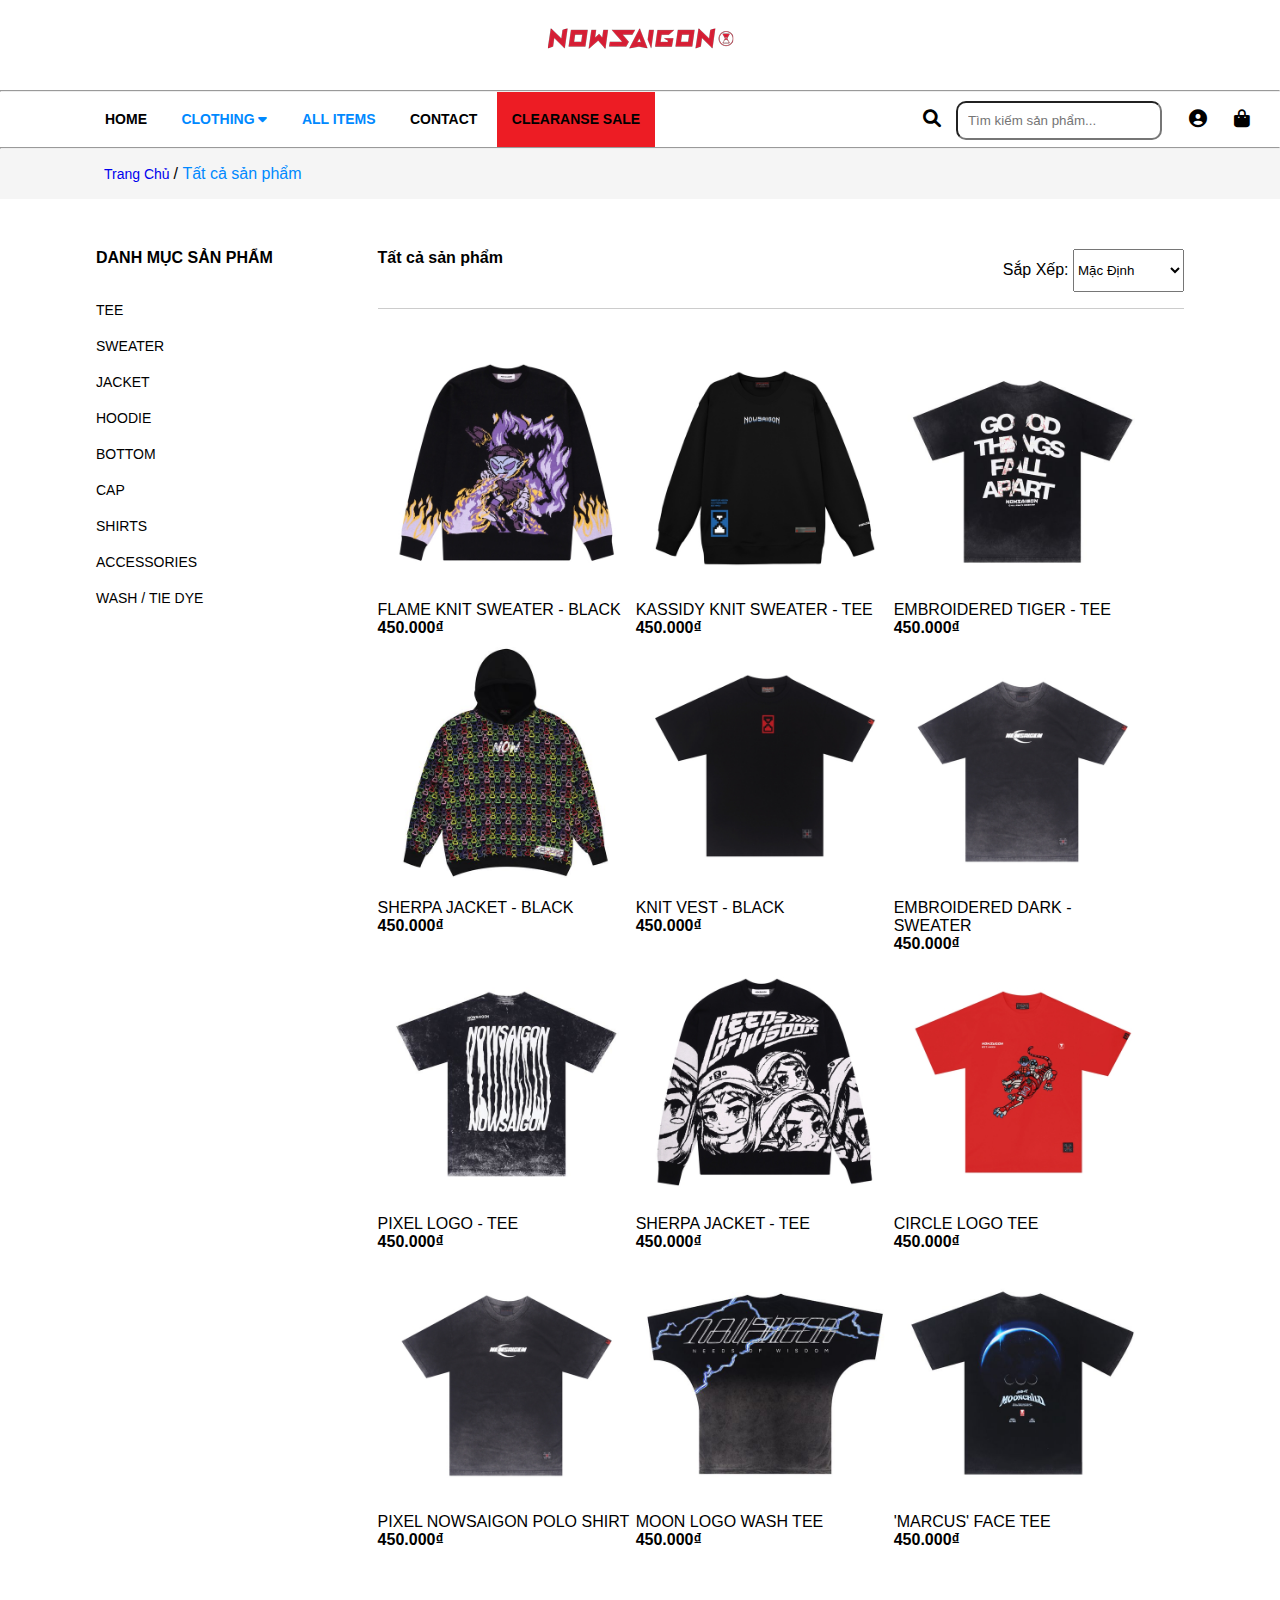
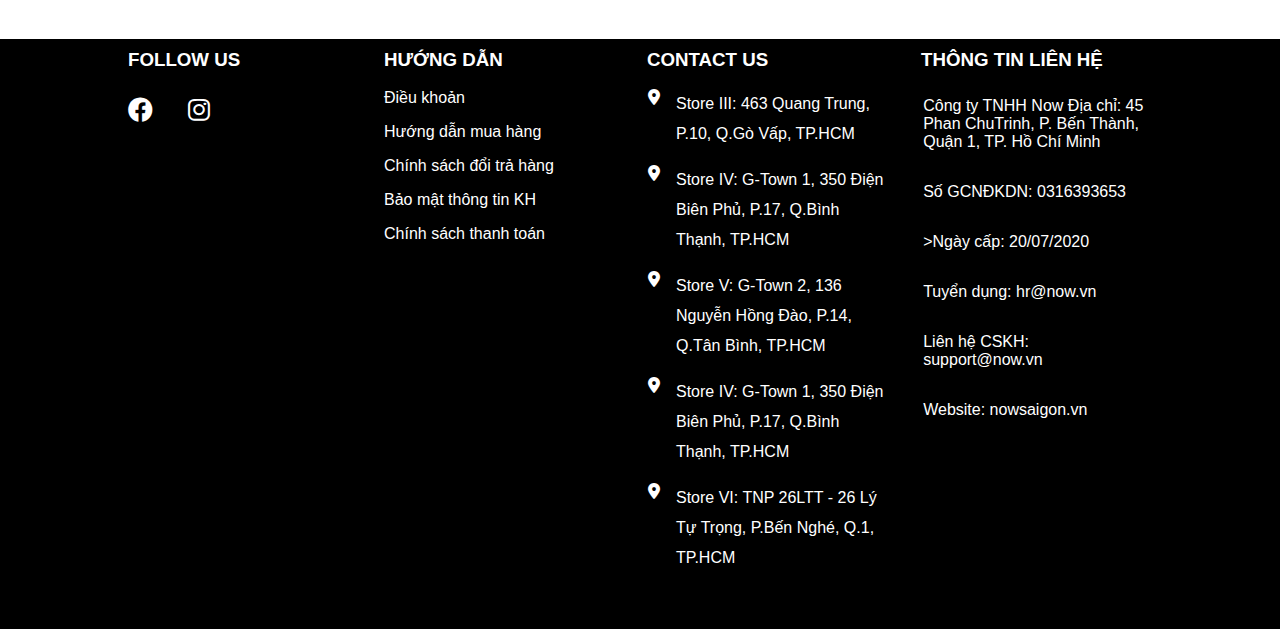
<file: All-iteml.html>
<!DOCTYPE html>
<html lang="en">

<head>
    <meta charset="UTF-8">
    <meta http-equiv="X-UA-Compatible" content="IE=edge">
    <meta name="viewport" content="width=device-width, initial-scale=1.0">
    <title>Tất cả sản phẩm | NEEDS OF WISDOM®</title>
    <link rel="stylesheet" href="./Assets/css/style.css">
    <link rel="shortcut icon" type="image/png" href="./Assets/img/favicon.jpg" />
    <link rel="stylesheet" href="https://cdnjs.cloudflare.com/ajax/libs/font-awesome/6.0.0-beta3/css/all.min.css">

</head>

<body>
    
    <div id="main">
        <div class="header">
            <div class="icon">
                <a href="./index.html"><img src="./Assets/img/iconhades.png" alt="trangchu"></a>
            </div>
        </div>
        <hr />
        <!-- Menu -->
        <div class="menu">
            <ul class="nav">
                <li><a href="./index.html">Home</a></li>
                <li><a class="clothingg" href="">Clothing <i class="fas fa-caret-down"></i></a>
                    <ul class="subnav">
                        <li><a href="./tee.html">Tee</a></li>
                        <li><a href="./swt.html">Sweater</a></li>
                        <li><a href="./jacket.html">Jacket</a></li>
                        <li><a href="">Hoodie</a></li>
                        <li><a href="">Bottom</a></li>
                        <li><a href="">CAP</a></li>
                        <li><a href="">SHIRTS</a></li>
                        <li><a href="">ACCESSORIES</a></li>
                        <li><a href="">WASH / TIE DYE</a></li>
                    </ul>
                </li>
                <li><a class="itemss" href="./All-iteml.html">All Items</a></li>
                <li><a href="./contact.html">Contact </a></li>
                <li><a href="./sale.html" class="Sale">Clearanse Sale</a></li>
            </ul>
            <div class="menu-icon">
                <a href="#" class="search"><i class="fas fa-search">
                        <input  class="timkiem"  type="search" placeholder="Tìm kiếm sản phẩm...">
                    </i></a>
                <a href="./login.html" class="user"><i class="fas fa-user-circle"></i></a>
                <a href="./shopping.html" class="tui"><i class="fas fa-shopping-bag"></i></a>
            </div>
        </div>
        <hr />
        <!-- Contact -->
        <div class="menu-contact">
            <a href="./index.html">Trang Chủ </a> / <p class="menu-1">Tất cả sản phẩm</p>
        </div>
        <!-- contact -->

    
        <!-- ALL-ITEMS -->
        <div class="all-items">
            <div class="mucluc1">
                <h2 class="h2">DANH MỤC SẢN PHẨM</h2>
                <ul class="sanpham">
                    <li><a href="./tee.html">Tee</a></li>
                    <li><a href="./swt.html">Sweater</a></li>
                    <li><a href="./jacket.html">Jacket</a></li>
                    <li><a href="">Hoodie</a></li>
                    <li><a href="">Bottom</a></li>
                    <li><a href="">CAP</a></li>
                    <li><a href="">SHIRTS</a></li>
                    <li><a href="">ACCESSORIES</a></li>
                    <li><a href="">WASH / TIE DYE</a></li>
                </ul>
            </div>

            <div class="box-quanao">
                <div class="box-quanao-nav">
                    <h2 class="h2">Tất cả sản phẩm</h2>
                    <div>
                        <label>Sắp Xếp: </label>
                        <select class="luachon">
                            <option>Mặc Định</option>
                            <option>A-Z</option>
                            <option>Z-A</option>
                            <option>Giá tăng dần</option>
                            <option>Giá giảm dần</option>
                            <option>Hàng mới nhất</option>
                            <option>Hàng cũ nhất</option>
                        </select>
                    </div>
                </div>
                <div class="box-quanao-list">
                    <div class="box-quanao-list-item">
                        <img src="./Assets/img/d2.jpg" alt="">
                        <a href="./chitietsanpham.html">
                            <p class="content">FLAME KNIT SWEATER - BLACK </p>
                        </a>
                        <p class="content1">450.000₫</p>
                    </div>
                    <div class="box-quanao-list-item">
                        <img src="./Assets/img/d6.jpg" alt="">
                        <a href="./chitietsanpham.html">
                            <p class="content"> KASSIDY KNIT SWEATER - TEE </p>
                        </a>
                        <p class="content1">450.000₫</p>


                    </div>
                    <div class="box-quanao-list-item">
                        <img src="./Assets/img/d20.jpg" alt="">
                        <a href="./chitietsanpham.html">
                            <p class="content"> EMBROIDERED TIGER - TEE </p>
                        </a>
                        <p class="content1">450.000₫</p>

                    </div>
                    <div class="box-quanao-list-item">
                        <img src="./Assets/img/d13.jpg" alt="">
                        <a href="./chitietsanpham.html">
                            <p class="content">SHERPA JACKET - BLACK</p>
                        </a>
                        <p class="content1">450.000₫</p>
                    </div>
                    <div class="box-quanao-list-item">
                        <img src="./Assets/img/d8.jpg" alt="">
                        <a href="./chitietsanpham.html">
                            <p class="content">KNIT VEST - BLACK</p>
                        </a>
                        <p class="content1">450.000₫</p>

                    </div>
                    <div class="box-quanao-list-item">
                        <img src="./Assets/img/d12.jpg" alt="">
                        <a href="./chitietsanpham.html">
                            <p class="content"> EMBROIDERED DARK - SWEATER</p>
                        </a>
                        <p class="content1">450.000₫</p>

                    </div>
                    <div class="box-quanao-list-item">
                        <img src="./Assets/img/d18.jpg" alt="">
                        <a href="./chitietsanpham.html">
                            <p class="content"> PIXEL LOGO - TEE </p>
                        </a>
                        <p class="content1">450.000₫</p>
                    </div>
                    <div class="box-quanao-list-item">
                        <img src="./Assets/img/d3.jpg" alt="">
                        <a href="./chitietsanpham.html">
                            <p class="content">SHERPA JACKET - TEE</p>
                        </a>
                        <p class="content1">450.000₫</p>

                    </div>
                    <div class="box-quanao-list-item">
                        <img src="./Assets/img/d1.jpg" alt="">
                        <a href="./chitietsanpham.html">
                            <p class="content">CIRCLE LOGO TEE</p>
                        </a>
                        <p class="content1">450.000₫</p>

                    </div>
                    <div class="box-quanao-list-item">
                        <img src="./Assets/img/d12.jpg" alt="">
                        <a href="./chitietsanpham.html">
                            <p class="content"> PIXEL NOWSAIGON POLO SHIRT</p>
                        </a>
                        <p class="content1">450.000₫</p>
                    </div>
                    <div class="box-quanao-list-item">
                        <img src="./Assets/img/d17.jpg" alt="">
                        <a href="./chitietsanpham.html">
                            <p class="content"> MOON LOGO WASH TEE </p>
                        </a>
                        <p class="content1">450.000₫</p>

                    </div>
                    <div class="box-quanao-list-item">
                        <img src="./Assets/img/d19.jpg" alt="">
                        <a href="./chitietsanpham.html">
                            <p class="content">'MARCUS' FACE TEE</p>
                        </a>
                        <p class="content1">450.000₫</p>
                    </div>
                </div>
            </div>
        </div>
        <!-- kết thúc items -->
        <div class="footer">
            <div class="footer__list">
                <div class="personal">
                    <h3>FOLLOW US</h3>
                    <a class="iconfb" href="https://www.facebook.com/PhanVanChuongg/" target="_blank"><i
                            class="fab fa-facebook"></i></a>
                    <a class="iconins" href="https://www.instagram.com/_pvvc.02/" target="_blank"><i
                            class="fab fa-instagram"></i>
                    </a>
                </div>
                <div class="help">
                    <h3>HƯỚNG DẪN</h3>
                    <ul>
                        <li><a href="#">Điều khoản</a></li>
                        <li><a href="#">Hướng dẫn mua hàng</a></li>
                        <li><a href="#">Chính sách đổi trả hàng</a></li>
                        <li><a href="#">Bảo mật thông tin KH</a></li>
                        <li><a href="#">Chính sách thanh toán</a></li>
                    </ul>

                </div>
                <div class="address">
                    <h3 class="contactus">CONTACT US</h3>
                    <p>
                        <i class="fas fa-map-marker-alt"></i>

                        <span>Store III: 463 Quang Trung, P.10, Q.Gò Vấp, TP.HCM</span>
                    </p>
                    <p><i class="fas fa-map-marker-alt"></i>
                        <span>Store IV: G-Town 1, 350 Điện Biên Phủ, P.17, Q.Bình Thạnh, TP.HCM</span>
                    </p>
                    <p><i class="fas fa-map-marker-alt"></i>
                        <span>Store V: G-Town 2, 136 Nguyễn Hồng Đào, P.14, Q.Tân Bình, TP.HCM</span>
                    </p>
                    <P><i class="fas fa-map-marker-alt"></i>
                        <span>Store IV: G-Town 1, 350 Điện Biên Phủ, P.17, Q.Bình Thạnh, TP.HCM</span>
                    </P>
                    <p><i class="fas fa-map-marker-alt"></i>
                        <span>Store VI: TNP 26LTT - 26 Lý Tự Trọng, P.Bến Nghé, Q.1, TP.HCM</span>
                    </p>
                </div>
                <div class="danhmuc">
                    <h3 class="thongtinlienhe">THÔNG TIN LIÊN HỆ</h3>
                    <ul class="mucluc">
                        <li>Công ty TNHH Now Địa chỉ: 45 Phan ChuTrinh, P. Bến Thành, Quận 1, TP. Hồ Chí Minh</a></li>
                        <li>Số GCNĐKDN: 0316393653</li>
                        <li>>Ngày cấp: 20/07/2020</li>
                        <li>Tuyển dụng: hr@now.vn</li>
                        <li>Liên hệ CSKH: support@now.vn</li>
                        <li>Website: nowsaigon.vn</li>
                    </ul>
                </div>
            </div>
        </div>
    </div>
    </div>

</body>

</html>
</file>
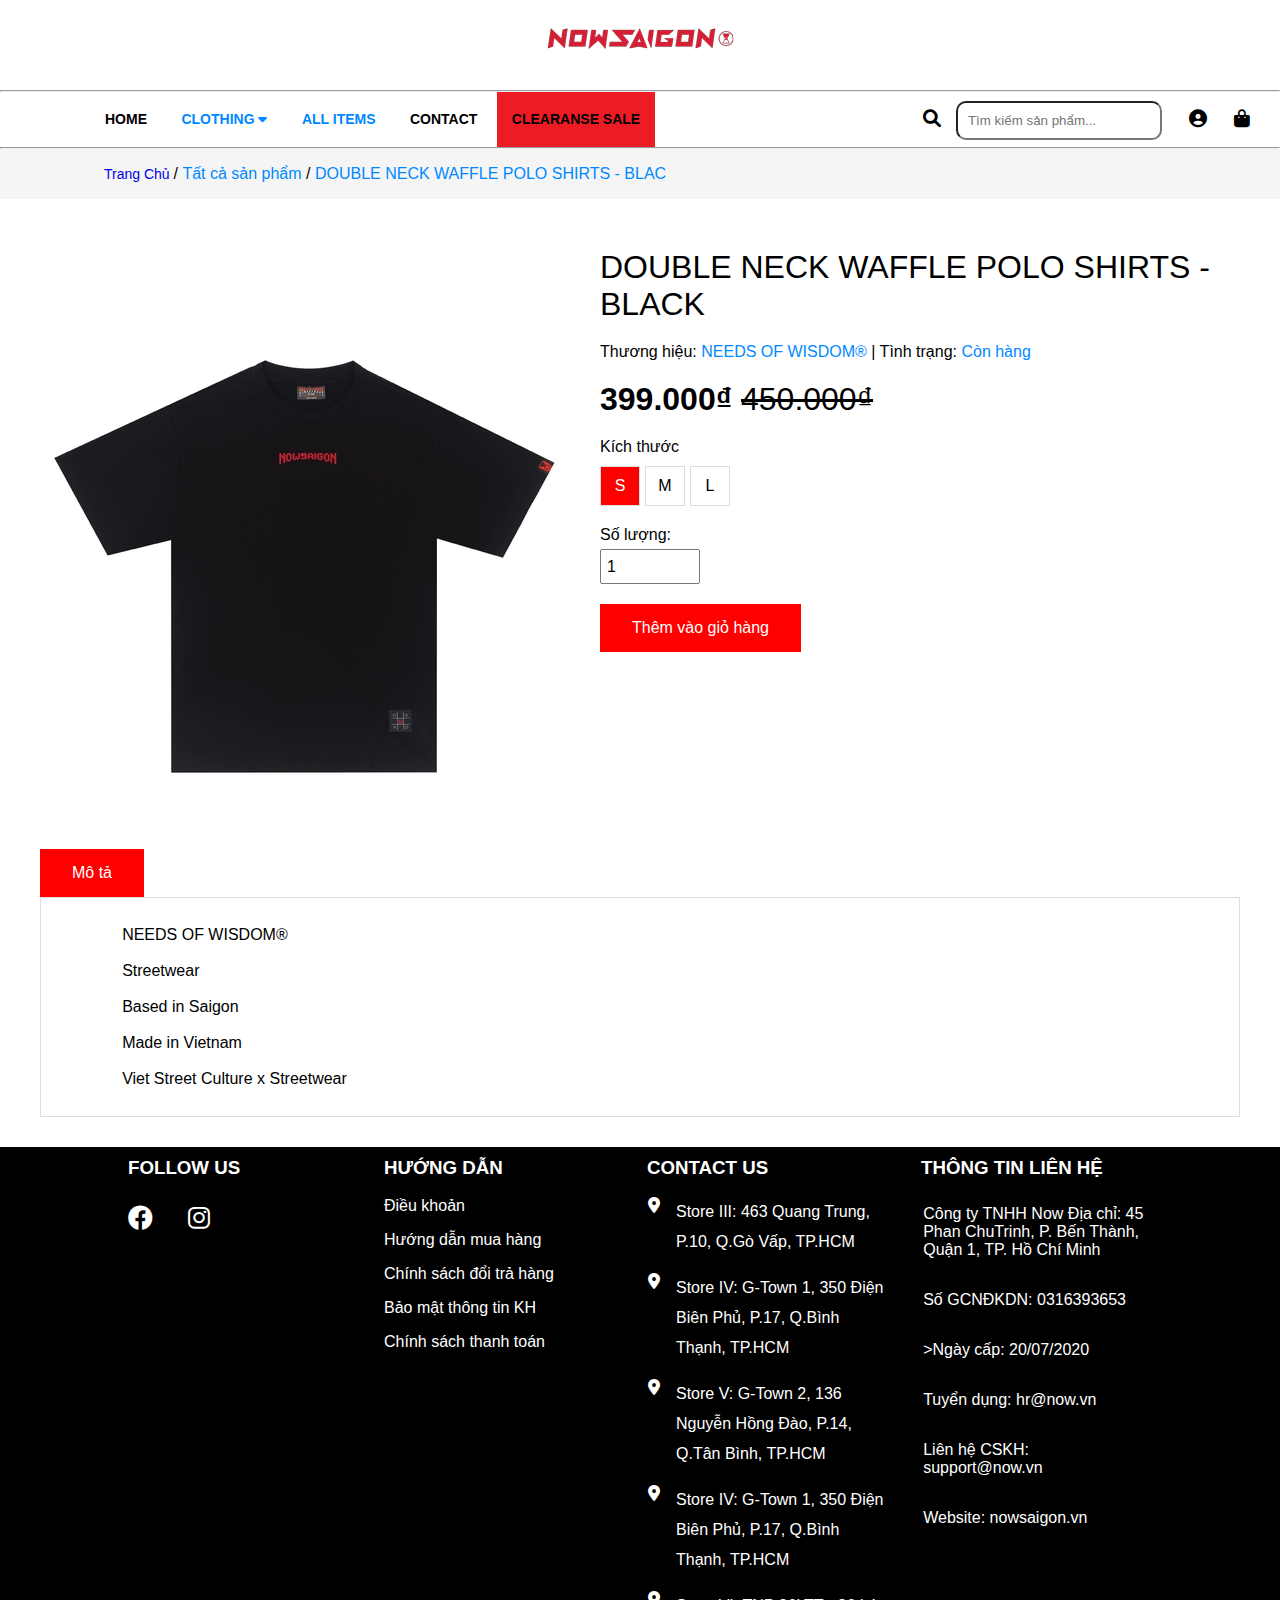
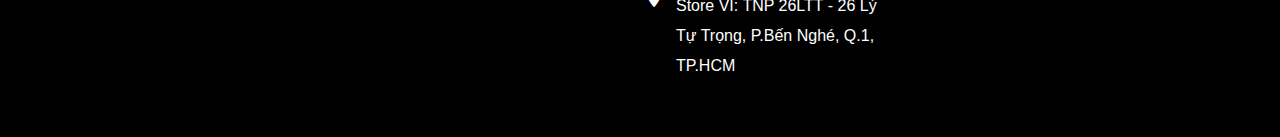
<file: chitietsanpham.html>
<!DOCTYPE html>
<html lang="en">

<head>
    <meta charset="UTF-8">
    <meta http-equiv="X-UA-Compatible" content="IE=edge">
    <meta name="viewport" content="width=device-width, initial-scale=1.0">
    <title>Chi tiết sản phẩm | NEEDS OF WISDOM®</title>
    <link rel="stylesheet" href="./Assets/css/style.css">
    <link rel="stylesheet" href="./Assets/css/product.css">
    <link rel="shortcut icon" type="image/png" href="./Assets/img/favicon.jpg" />
    <link rel="stylesheet" href="https://cdnjs.cloudflare.com/ajax/libs/font-awesome/6.0.0-beta3/css/all.min.css">

</head>

<body>
    <div id="main">
        <div class="header">
            <div class="icon">
                <a href="./index.html"><img src="./Assets/img/iconhades.png" alt="trangchu"></a>
            </div>
        </div>
        <hr />
        <!-- Menu -->
        <div class="menu">
            <ul class="nav">
                <li><a href="./index.html">Home</a></li>
                <li><a class="clothingg" href="">Clothing <i class="fas fa-caret-down"></i></a>
                    <ul class="subnav">
                        <li><a href="./tee.html">Tee</a></li>
                        <li><a href="./swt.html">Sweater</a></li>
                        <li><a href="./jacket.html">Jacket</a></li>
                        <li><a href="">Hoodie</a></li>
                        <li><a href="">Bottom</a></li>
                        <li><a href="">CAP</a></li>
                        <li><a href="">SHIRTS</a></li>
                        <li><a href="">ACCESSORIES</a></li>
                        <li><a href="">WASH / TIE DYE</a></li>
                    </ul>
                </li>
                <li><a class="itemss" href="./All-iteml.html">All Items</a></li>
                <li><a href="./contact.html">Contact </a></li>
                <li><a href="./sale.html" class="Sale">Clearanse Sale</a></li>
            </ul>
            <div class="menu-icon">
                <a href="#" class="search"><i class="fas fa-search">
                        <input  class="timkiem"  type="search" placeholder="Tìm kiếm sản phẩm...">
                    </i></a>
                <a href="./login.html" class="user"><i class="fas fa-user-circle"></i></a>
                <a href="./shopping.html" class="tui"><i class="fas fa-shopping-bag"></i></a>
            </div>
        </div>
        <hr />
        <!-- Contact -->
        <div class="menu-contact">
            <a href="./index.html">Trang Chủ </a> / <p class="menu-1">Tất cả sản phẩm</p> / <p class="menu-1">DOUBLE NECK WAFFLE POLO SHIRTS - BLAC</p>
        </div>
        <!-- contact -->
    
        <!-- Product -->
        <div class="product">
            <img src="Assets/img/d9.jpg" alt="product">

            <div class="info">
                <p class="name">DOUBLE NECK WAFFLE POLO SHIRTS - BLACK</p>
                <p class="status">Thương hiệu: <span>NEEDS OF WISDOM®</span> | Tình trạng: <span>Còn hàng</span></p>
                <p class="price"><b>399.000₫</b> <del>450.000₫</del></p>
                <p>Kích thước</p>
                <div class="size">
                    <div>S</div>
                    <div>M</div>
                    <div>L</div>
                </div>
                <div class="amount">
                    <p>Số lượng:</p>
                    <input type="number" value="1">
                </div>
                <button>Thêm vào giỏ hàng</button>
            </div>
            
        </div>

        <div class="description">
            <div class="label">Mô tả</div>
            <div class="content">
                NEEDS OF WISDOM®

                Streetwear

                Based in Saigon

                Made in Vietnam

                Viet Street Culture x Streetwear
            </div>
        </div>

        <!-- kết thúc items -->
        <div class="footer">
            <div class="footer__list">
                <div class="personal">
                    <h3>FOLLOW US</h3>
                    <a class="iconfb" href="https://www.facebook.com/PhanVanChuongg/" target="_blank"><i
                            class="fab fa-facebook"></i></a>
                    <a class="iconins" href="https://www.instagram.com/_pvvc.02/" target="_blank"><i
                            class="fab fa-instagram"></i>
                    </a>
                </div>
                <div class="help">
                    <h3>HƯỚNG DẪN</h3>
                    <ul>
                        <li><a href="#">Điều khoản</a></li>
                        <li><a href="#">Hướng dẫn mua hàng</a></li>
                        <li><a href="#">Chính sách đổi trả hàng</a></li>
                        <li><a href="#">Bảo mật thông tin KH</a></li>
                        <li><a href="#">Chính sách thanh toán</a></li>
                    </ul>

                </div>
                <div class="address">
                    <h3 class="contactus">CONTACT US</h3>
                    <p>
                        <i class="fas fa-map-marker-alt"></i>

                        <span>Store III: 463 Quang Trung, P.10, Q.Gò Vấp, TP.HCM</span>
                    </p>
                    <p><i class="fas fa-map-marker-alt"></i>
                        <span>Store IV: G-Town 1, 350 Điện Biên Phủ, P.17, Q.Bình Thạnh, TP.HCM</span>
                    </p>
                    <p><i class="fas fa-map-marker-alt"></i>
                        <span>Store V: G-Town 2, 136 Nguyễn Hồng Đào, P.14, Q.Tân Bình, TP.HCM</span>
                    </p>
                    <P><i class="fas fa-map-marker-alt"></i>
                        <span>Store IV: G-Town 1, 350 Điện Biên Phủ, P.17, Q.Bình Thạnh, TP.HCM</span>
                    </P>
                    <p><i class="fas fa-map-marker-alt"></i>
                        <span>Store VI: TNP 26LTT - 26 Lý Tự Trọng, P.Bến Nghé, Q.1, TP.HCM</span>
                    </p>
                </div>
                <div class="danhmuc">
                    <h3 class="thongtinlienhe">THÔNG TIN LIÊN HỆ</h3>
                    <ul class="mucluc">
                        <li>Công ty TNHH Now Địa chỉ: 45 Phan ChuTrinh, P. Bến Thành, Quận 1, TP. Hồ Chí Minh</a></li>
                        <li>Số GCNĐKDN: 0316393653</li>
                        <li>>Ngày cấp: 20/07/2020</li>
                        <li>Tuyển dụng: hr@now.vn</li>
                        <li>Liên hệ CSKH: support@now.vn</li>
                        <li>Website: nowsaigon.vn</li>
                    </ul>
                </div>
            </div>
        </div>
    </div>
    </div>

</body>

</html>
</file>
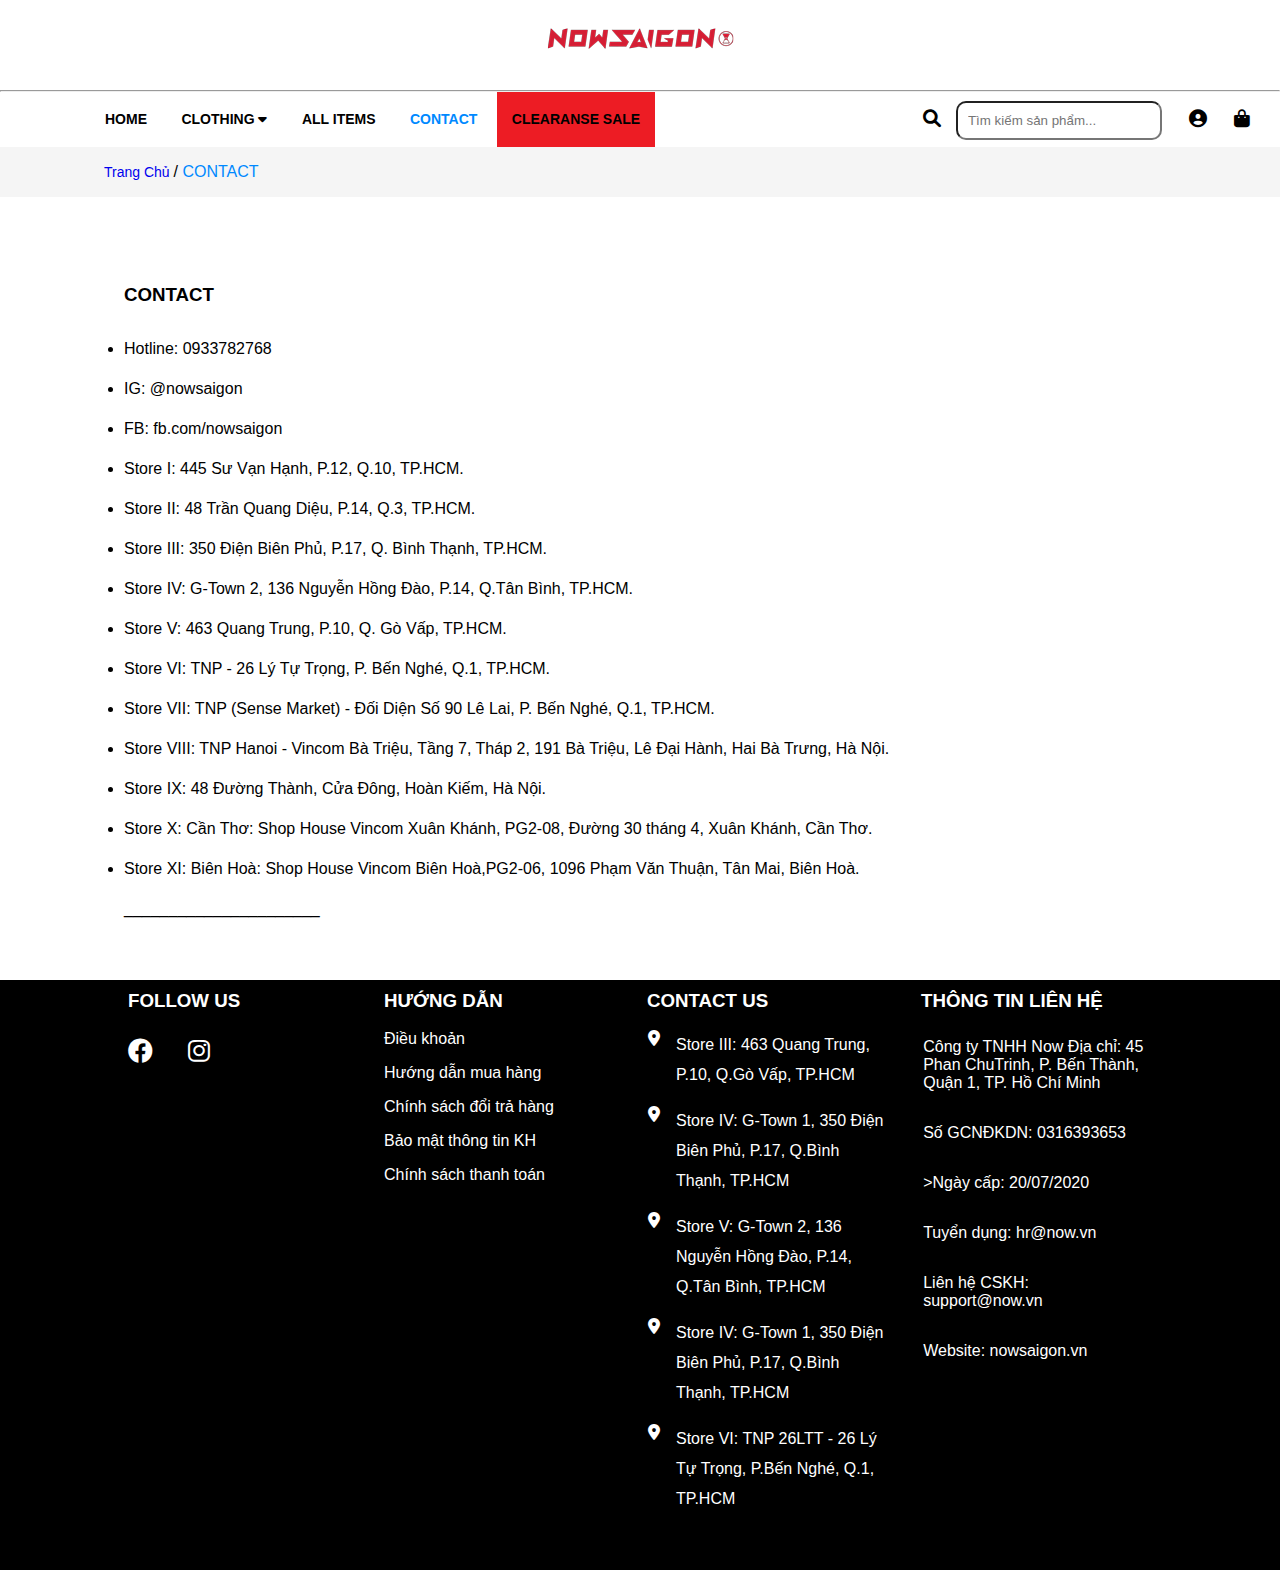
<file: contact.html>
<!DOCTYPE html>
<html lang="en">

<head>
    <meta charset="UTF-8">
    <meta http-equiv="X-UA-Compatible" content="IE=edge">
    <meta name="viewport" content="width=device-width, initial-scale=1.0">
    <title>CONTACT | NEEDS OF WISDOM®</title>
    <link rel="stylesheet" href="./Assets/css/style.css">
    <link rel="shortcut icon" type="image/png" href="./Assets/img/favicon.jpg" />
    <link rel="stylesheet" href="https://cdnjs.cloudflare.com/ajax/libs/font-awesome/6.0.0-beta3/css/all.min.css">

</head>

<body>
    
    <div id="main">
        <div class="header">
            <div class="icon">
                <a href="./index.html"><img src="./Assets/img/iconhades.png" alt="trangchu"></a>
            </div>
        </div>
        <hr />
        <!-- Menu -->
        <div class="menu">
            <ul class="nav">
                <li><a href="./index.html">Home</a></li>
                <li><a href="">Clothing <i class="fas fa-caret-down"></i></a>
                    <ul class="subnav">
                        <li><a href="./tee.html">Tee</a></li>
                        <li><a href="./swt.html">Sweater</a></li>
                        <li><a href="./jacket.html">Jacket</a></li>
                        <li><a href="">Hoodie</a></li>
                        <li><a href="">Bottom</a></li>
                        <li><a href="">CAP</a></li>
                        <li><a href="">SHIRTS</a></li>
                        <li><a href="">ACCESSORIES</a></li>
                        <li><a href="">WASH / TIE DYE</a></li>
                    </ul>
                </li>
                <li><a href="./All-iteml.html">All Items</a></li>
                <li><a class="menuu" href="">Contact </a></li>
                <li><a href="./sale.html" class="Sale">Clearanse Sale</a></li>
            </ul>
            <div class="menu-icon">
                <a href="#" class="search"><i class="fas fa-search">
                        <input  class="timkiem"  type="search" placeholder="Tìm kiếm sản phẩm...">
                    </i></a>
                <a href="./login.html" class="user"><i class="fas fa-user-circle"></i></a>
                <a href="./shopping.html" class="tui"><i class="fas fa-shopping-bag"></i></a>
            </div>
        </div>

        <!-- Contact -->
        <div class="menu-contact">
            <a href="./index.html">Trang Chủ </a> / <p class="menu-1">CONTACT</p>
        </div>
        <!-- contact -->
        <div class="contact-main">

            <ul class="contact">
                <h3 class="h3">CONTACT</h3>
                <li>Hotline: 0933782768</li>
                <li>IG: @nowsaigon</li>
                <li>FB: fb.com/nowsaigon</li>
                <li>Store I: 445 Sư Vạn Hạnh, P.12, Q.10, TP.HCM.</li>
                <li>Store II: 48 Trần Quang Diệu, P.14, Q.3, TP.HCM.</li>
                <li>Store III: 350 Điện Biên Phủ, P.17, Q. Bình Thạnh, TP.HCM.</li>
                <li>Store IV: G-Town 2, 136 Nguyễn Hồng Đào, P.14, Q.Tân Bình, TP.HCM.</li>
                <li>Store V: 463 Quang Trung, P.10, Q. Gò Vấp, TP.HCM.</li>
                <li>Store VI: TNP - 26 Lý Tự Trọng, P. Bến Nghé, Q.1, TP.HCM.</li>
                <li>Store VII: TNP (Sense Market) - Đối Diện Số 90 Lê Lai, P. Bến Nghé, Q.1, TP.HCM.</li>
                <li>Store VIII: TNP Hanoi - Vincom Bà Triệu, Tầng 7, Tháp 2, 191 Bà Triệu, Lê Đại Hành, Hai Bà Trưng, Hà
                    Nội.</li>
                <li>Store IX: 48 Đường Thành, Cửa Đông, Hoàn Kiếm, Hà Nội.</li>
                <li>Store X: Cần Thơ: Shop House Vincom Xuân Khánh, PG2-08, Đường 30 tháng 4, Xuân Khánh, Cần Thơ.</li>
                <li>Store XI: Biên Hoà: Shop House Vincom Biên Hoà,PG2-06, 1096 Phạm Văn Thuận, Tân Mai, Biên Hoà.</li>
            </ul>


            ______________________

        </div>
    </div>
    <br>
    <br>
    <!-- footer -->
    <div class="footer">
        <div class="footer__list">
            <div class="personal">
                <h3>FOLLOW US</h3>
                <a class="iconfb" href="https://www.facebook.com/PhanVanChuongg/" target="_blank"><i
                        class="fab fa-facebook"></i></a>
                <a class="iconins" href="https://www.instagram.com/_pvvc.02/" target="_blank"><i
                        class="fab fa-instagram"></i>
                </a>
            </div>
            <div class="help">
                <h3>HƯỚNG DẪN</h3>
                <ul>
                    <li><a href="#">Điều khoản</a></li>
                    <li><a href="#">Hướng dẫn mua hàng</a></li>
                    <li><a href="#">Chính sách đổi trả hàng</a></li>
                    <li><a href="#">Bảo mật thông tin KH</a></li>
                    <li><a href="#">Chính sách thanh toán</a></li>
                </ul>

            </div>
            <div class="address">
                <h3 class="contactus">CONTACT US</h3>
                <p>
                    <i class="fas fa-map-marker-alt"></i>

                    <span>Store III: 463 Quang Trung, P.10, Q.Gò Vấp, TP.HCM</span>
                </p>
                <p><i class="fas fa-map-marker-alt"></i>
                    <span>Store IV: G-Town 1, 350 Điện Biên Phủ, P.17, Q.Bình Thạnh, TP.HCM</span>
                </p>
                <p><i class="fas fa-map-marker-alt"></i>
                    <span>Store V: G-Town 2, 136 Nguyễn Hồng Đào, P.14, Q.Tân Bình, TP.HCM</span>
                </p>
                <P><i class="fas fa-map-marker-alt"></i>
                    <span>Store IV: G-Town 1, 350 Điện Biên Phủ, P.17, Q.Bình Thạnh, TP.HCM</span>
                </P>
                <p><i class="fas fa-map-marker-alt"></i>
                    <span>Store VI: TNP 26LTT - 26 Lý Tự Trọng, P.Bến Nghé, Q.1, TP.HCM</span>
                </p>
            </div>
            <div class="danhmuc">
                <h3 class="thongtinlienhe">THÔNG TIN LIÊN HỆ</h3>
                <ul class="mucluc">
                    <li>Công ty TNHH Now Địa chỉ: 45 Phan ChuTrinh, P. Bến Thành, Quận 1, TP. Hồ Chí Minh</a></li>
                    <li>Số GCNĐKDN: 0316393653</li>
                    <li>>Ngày cấp: 20/07/2020</li>
                    <li>Tuyển dụng: hr@now.vn</li>
                    <li>Liên hệ CSKH: support@now.vn</li>
                    <li>Website: nowsaigon.vn</li>
                </ul>
            </div>
        </div>
    </div>
    </div>

</body>

</html>
</file>
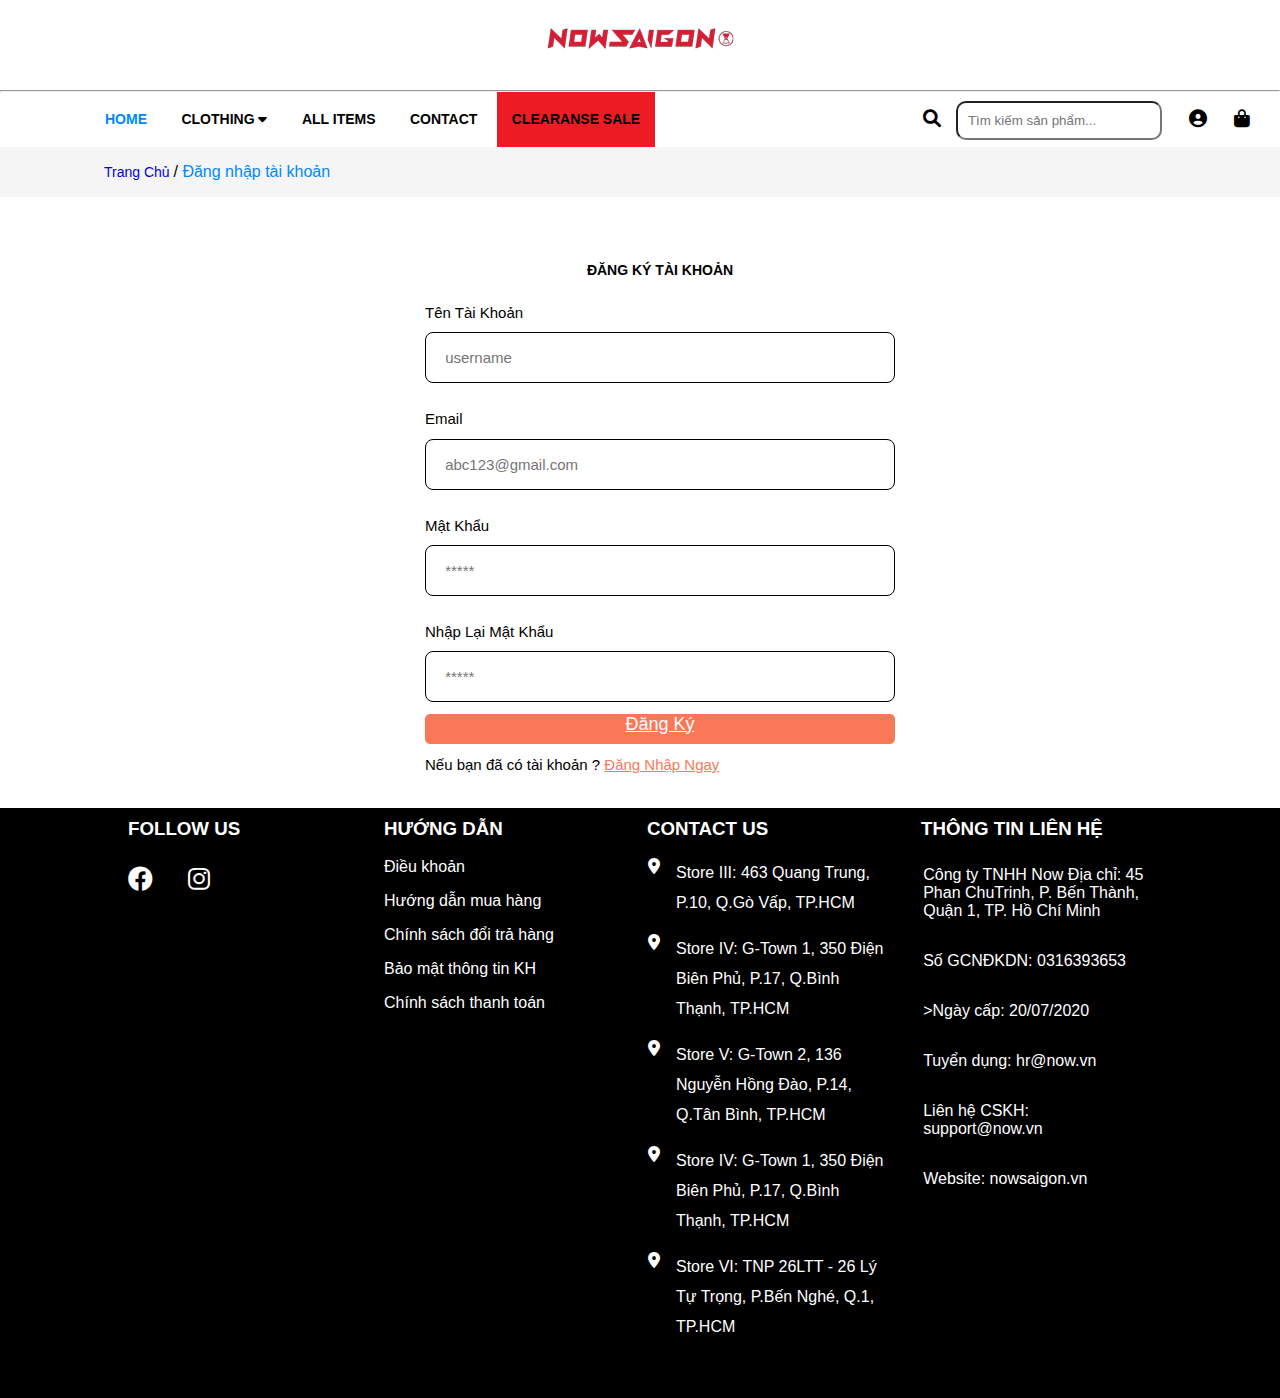
<file: dangky.html>
<!DOCTYPE html>
<html lang="en">

<head>
    <meta charset="UTF-8">
    <meta http-equiv="X-UA-Compatible" content="IE=edge">
    <meta name="viewport" content="width=device-width, initial-scale=1.0">
    <title>NEEDS OF WISDOM®</title>
    <link rel="stylesheet" href="./Assets/css/style.css">
    <link rel="shortcut icon" type="image/png" href="./Assets/img/favicon.jpg" />
    <link rel="stylesheet" href="https://cdnjs.cloudflare.com/ajax/libs/font-awesome/6.0.0-beta3/css/all.min.css">

</head>

<body>
    
    <div id="main">
        <div class="header">
            <div class="icon">
                <a href="./index.html"><img src="./Assets/img/iconhades.png" alt="trangchu"></a>
            </div>
        </div>
        <hr />
        <!-- Menu -->
        <div class="menu">
            <ul class="nav">
                <li><a href="./index.html" class="Home">Home</a></li>
                <li><a href="">Clothing <i class="fas fa-caret-down"></i></a>
                    <ul class="subnav">
                        <li><a href="./tee.html">Tee</a></li>
                        <li><a href="./swt.html">Sweater</a></li>
                        <li><a href="./jacket.html">Jacket</a></li>
                        <li><a href="">Hoodie</a></li>
                        <li><a href="">Bottom</a></li>
                        <li><a href="">CAP</a></li>
                        <li><a href="">SHIRTS</a></li>
                        <li><a href="">ACCESSORIES</a></li>
                        <li><a href="">WASH / TIE DYE</a></li>

                    </ul>
                </li>
                <li><a href="./All-iteml.html">All Items</a></li>
                <li><a href="./contact.html">Contact</a></li>
                <li><a href="./sale.html" class="Sale">Clearanse Sale</a></li>
            </ul>
            <div class="menu-icon">
                <a href="#" class="search"><i class="fas fa-search">
                        <input class="timkiem"  type="search" placeholder="Tìm kiếm sản phẩm...">
                    </i></a>
                <a href="./login.html" class="user"><i class="fas fa-user-circle"></i></a>
                <a href="./shopping.html" class="tui"><i class="fas fa-shopping-bag"></i></a>
            </div>
        </div>
        <!-- Contact -->
        <div class="menu-contact">
            <a href="./index.html">Trang Chủ </a> / <p class="menu-1">Đăng nhập tài khoản</p>
        </div>
        <!-- contact -->
        
        <!-- Đăng Nhập -->
      <div class="login-form-container"
    style="margin-left: 400px; margin-right: 400px; margin-top: 30px; margin-bottom: 30px;">
    <form action="">
        <h3>Đăng Ký Tài Khoản</h3>
        <span style="text-align: left;">Tên Tài Khoản</span>
        <input type="text" name="" class="box" placeholder="username" id="">
        <span style="text-align: left;">Email</span>
        <input type="email" name="" class="box" placeholder="abc123@gmail.com" id="">
        <span style="text-align: left;">Mật Khẩu</span>
        <input type="password" name="" class="box" placeholder="*****" id="">
        <span style="text-align: left;">Nhập Lại Mật Khẩu</span>
        <input type="password" name="" class="box" placeholder="*****" id="">
        <div class="dn"
          style="background-color: #fa7858; height: 30px; border-radius: 5px; font-size: 18px; text-align: center;">
          <a href="./dangnhap.html" style="color: white;">Đăng Ký</a>
        </div>
        <p style="text-align: left;">Nếu bạn đã có tài khoản ? <a href="./login.html">Đăng Nhập Ngay</a></p>
      </form>
  </div>
  <!--End Đăng ký -->

        <!-- footer -->
        <div class="footer">
            <div class="footer__list">
                <div class="personal">
                    <h3>FOLLOW US</h3>
                    <a class="iconfb" href="https://www.facebook.com/PhanVanChuongg/" target="_blank"><i
                            class="fab fa-facebook"></i></a>
                    <a class="iconins" href="https://www.instagram.com/_pvvc.02/" target="_blank"><i
                            class="fab fa-instagram"></i>
                    </a>
                </div>
                <div class="help">
                    <h3>HƯỚNG DẪN</h3>
                    <ul>
                        <li><a href="#">Điều khoản</a></li>
                        <li><a href="#">Hướng dẫn mua hàng</a></li>
                        <li><a href="#">Chính sách đổi trả hàng</a></li>
                        <li><a href="#">Bảo mật thông tin KH</a></li>
                        <li><a href="#">Chính sách thanh toán</a></li>
                    </ul>

                </div>
                <div class="address">
                    <h3 class="contactus">CONTACT US</h3>
                    <p>
                        <i class="fas fa-map-marker-alt"></i>

                        <span>Store III: 463 Quang Trung, P.10, Q.Gò Vấp, TP.HCM</span>
                    </p>
                    <p><i class="fas fa-map-marker-alt"></i>
                        <span>Store IV: G-Town 1, 350 Điện Biên Phủ, P.17, Q.Bình Thạnh, TP.HCM</span>
                    </p>
                    <p><i class="fas fa-map-marker-alt"></i>
                        <span>Store V: G-Town 2, 136 Nguyễn Hồng Đào, P.14, Q.Tân Bình, TP.HCM</span>
                    </p>
                    <P><i class="fas fa-map-marker-alt"></i>
                        <span>Store IV: G-Town 1, 350 Điện Biên Phủ, P.17, Q.Bình Thạnh, TP.HCM</span>
                    </P>
                    <p><i class="fas fa-map-marker-alt"></i>
                        <span>Store VI: TNP 26LTT - 26 Lý Tự Trọng, P.Bến Nghé, Q.1, TP.HCM</span>
                    </p>
                </div>
                <div class="danhmuc">
                    <h3 class="thongtinlienhe">THÔNG TIN LIÊN HỆ</h3>
                    <ul class="mucluc">
                        <li>Công ty TNHH Now Địa chỉ: 45 Phan ChuTrinh, P. Bến Thành, Quận 1, TP. Hồ Chí Minh</a></li>
                        <li>Số GCNĐKDN: 0316393653</li>
                        <li>>Ngày cấp: 20/07/2020</li>
                        <li>Tuyển dụng: hr@now.vn</li>
                        <li>Liên hệ CSKH: support@now.vn</li>
                        <li>Website: nowsaigon.vn</li>
                    </ul>
                </div>
            </div>
        </div>
    </div>

</body>

</html>
</file>
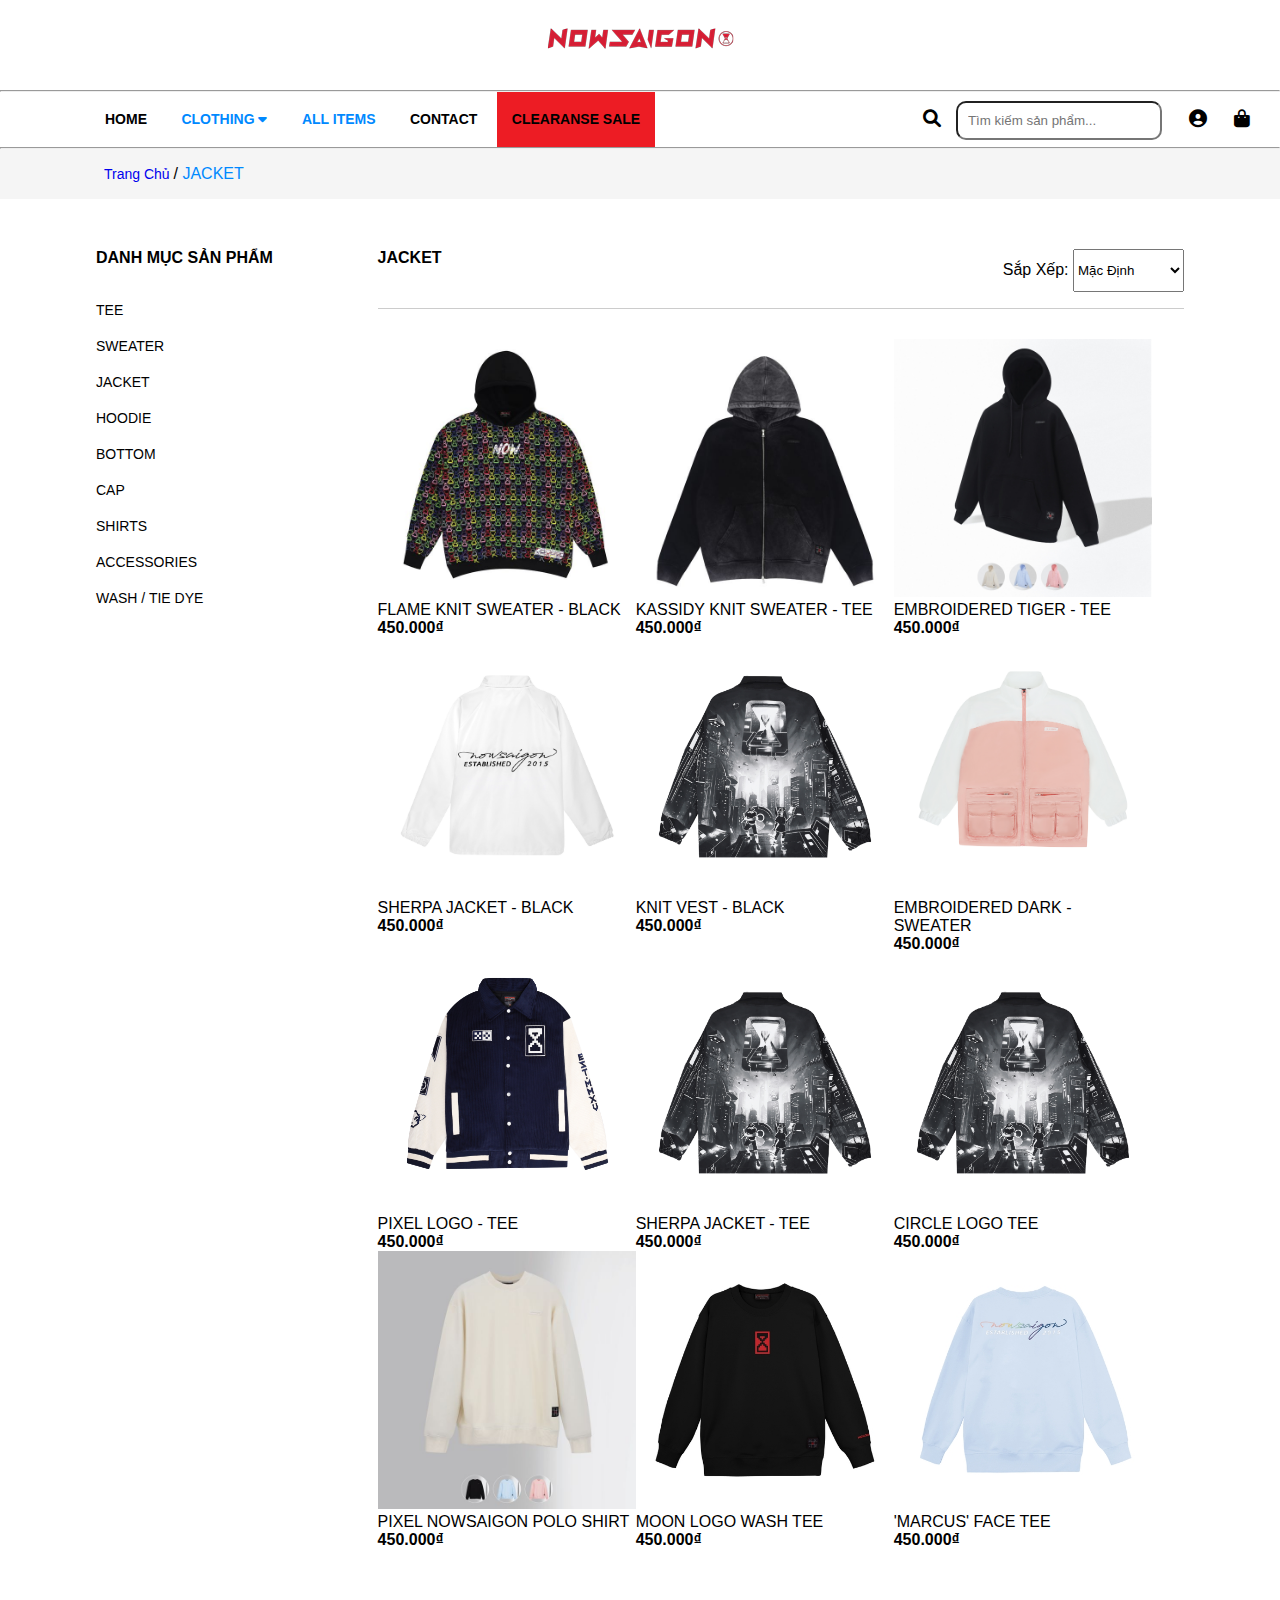
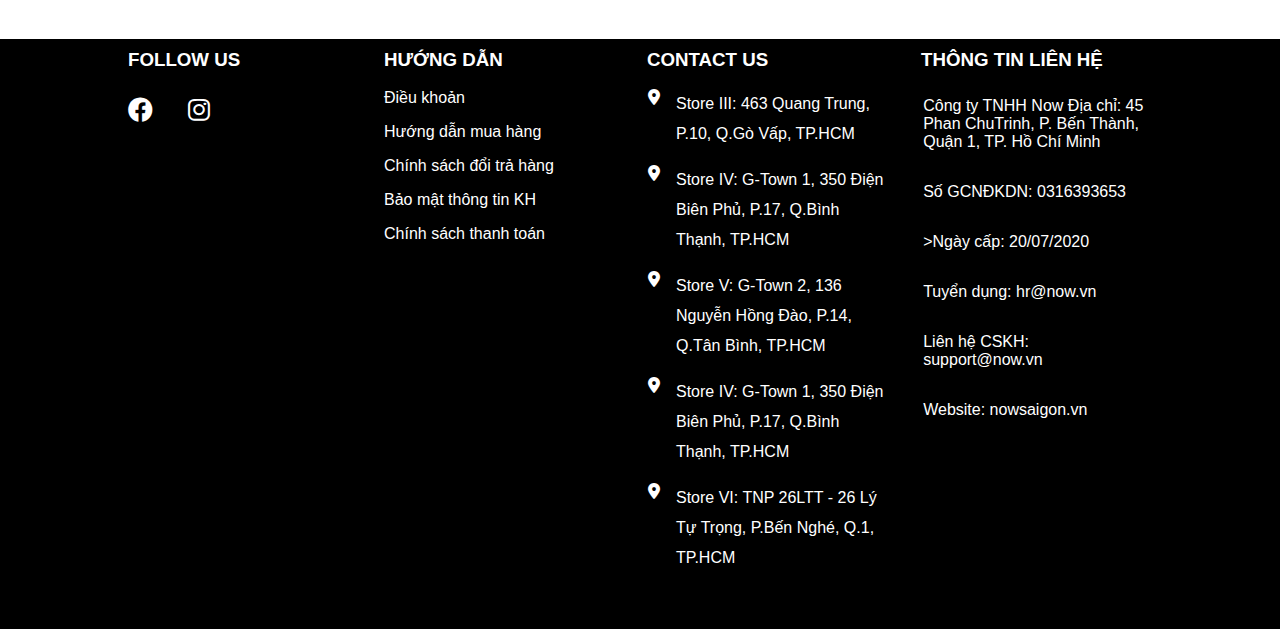
<file: jacket.html>
<!DOCTYPE html>
<html lang="en">

<head>
    <meta charset="UTF-8">
    <meta http-equiv="X-UA-Compatible" content="IE=edge">
    <meta name="viewport" content="width=device-width, initial-scale=1.0">
    <title>Tất cả sản phẩm | NEEDS OF WISDOM®</title>
    <link rel="stylesheet" href="./Assets/css/style.css">
    <link rel="shortcut icon" type="image/png" href="./Assets/img/favicon.jpg" />
    <link rel="stylesheet" href="https://cdnjs.cloudflare.com/ajax/libs/font-awesome/6.0.0-beta3/css/all.min.css">

</head>

<body>
    
    <div id="main">
        <div class="header">
            <div class="icon">
                <a href="./index.html"><img src="./Assets/img/iconhades.png" alt="trangchu"></a>
            </div>
        </div>
        <hr />
        <!-- Menu -->
        <div class="menu">
            <ul class="nav">
                <li><a href="./index.html">Home</a></li>
                <li><a class="clothingg" href="">Clothing <i class="fas fa-caret-down"></i></a>
                    <ul class="subnav">
                        <li><a href="./tee.html">Tee</a></li>
                        <li><a href="./swt.html">Sweater</a></li>
                        <li><a href="./jacket.html">Jacket</a></li>
                        <li><a href="">Hoodie</a></li>
                        <li><a href="">Bottom</a></li>
                        <li><a href="">CAP</a></li>
                        <li><a href="">SHIRTS</a></li>
                        <li><a href="">ACCESSORIES</a></li>
                        <li><a href="">WASH / TIE DYE</a></li>
                    </ul>
                </li>
                <li><a class="itemss" href="./All-iteml.html">All Items</a></li>
                <li><a href="./contact.html">Contact </a></li>
                <li><a href="./sale.html" class="Sale">Clearanse Sale</a></li>
            </ul>
            <div class="menu-icon">
                <a href="#" class="search"><i class="fas fa-search">
                        <input class="timkiem"  type="search" placeholder="Tìm kiếm sản phẩm...">
                    </i></a>
                <a href="./login.html" class="user"><i class="fas fa-user-circle"></i></a>
                <a href="./shopping.html" class="tui"><i class="fas fa-shopping-bag"></i></a>
            </div>
        </div>
        <hr />
        <!-- Contact -->
        <div class="menu-contact">
            <a href="./index.html">Trang Chủ </a> / <p class="menu-1">JACKET</p>
        </div>
        <!-- contact -->

    
        <!-- ALL-ITEMS -->
        <div class="all-items">
            <div class="mucluc1">
                <h2 class="h2">DANH MỤC SẢN PHẨM</h2>
                <ul class="sanpham">
                    <li><a href="./tee.html">Tee</a></li>
                    <li><a href="./swt.html">Sweater</a></li>
                    <li><a href="./jacket.html">Jacket</a></li>
                    <li><a href="">Hoodie</a></li>
                    <li><a href="">Bottom</a></li>
                    <li><a href="">CAP</a></li>
                    <li><a href="">SHIRTS</a></li>
                    <li><a href="">ACCESSORIES</a></li>
                    <li><a href="">WASH / TIE DYE</a></li>
                </ul>
            </div>

            <div class="box-quanao">
                <div class="box-quanao-nav">
                    <h2 class="h2">JACKET</h2>
                    <div>
                        <label>Sắp Xếp: </label>
                        <select class="luachon">
                            <option>Mặc Định</option>
                            <option>A-Z</option>
                            <option>Z-A</option>
                            <option>Giá tăng dần</option>
                            <option>Giá giảm dần</option>
                            <option>Hàng mới nhất</option>
                            <option>Hàng cũ nhất</option>
                        </select>
                    </div>
                </div>
                <div class="box-quanao-list">
                    <div class="box-quanao-list-item">
                        <img src="./Assets/img/d13.jpg" alt="">
                        <a href="#">
                            <p class="content">FLAME KNIT SWEATER - BLACK </p>
                        </a>
                        <p class="content1">450.000₫</p>
                    </div>
                    <div class="box-quanao-list-item">
                        <img src="./Assets/img/d14.jpg" alt="">
                        <a href="#">
                            <p class="content"> KASSIDY KNIT SWEATER - TEE </p>
                        </a>
                        <p class="content1">450.000₫</p>


                    </div>
                    <div class="box-quanao-list-item">
                        <img src="./Assets/img/d15.jpg" alt="">
                        <a href="#">
                            <p class="content"> EMBROIDERED TIGER - TEE </p>
                        </a>
                        <p class="content1">450.000₫</p>

                    </div>
                    <div class="box-quanao-list-item">
                        <img src="./Assets/img/d24.jpg" alt="">
                        <a href="#">
                            <p class="content">SHERPA JACKET - BLACK</p>
                        </a>
                        <p class="content1">450.000₫</p>
                    </div>
                    <div class="box-quanao-list-item">
                        <img src="./Assets/img/d25.gif" alt="">
                        <a href="#">
                            <p class="content">KNIT VEST - BLACK</p>
                        </a>
                        <p class="content1">450.000₫</p>

                    </div>
                    <div class="box-quanao-list-item">
                        <img src="./Assets/img/d26.jpg" alt="">
                        <a href="#">
                            <p class="content"> EMBROIDERED DARK - SWEATER</p>
                        </a>
                        <p class="content1">450.000₫</p>

                    </div>
                    <div class="box-quanao-list-item">
                        <img src="./Assets/img/d27.jpg" alt="">
                        <a href="#">
                            <p class="content"> PIXEL LOGO - TEE </p>
                        </a>
                        <p class="content1">450.000₫</p>
                    </div>
                    <div class="box-quanao-list-item">
                        <img src="./Assets/img/d28.gif" alt="">
                        <a href="#">
                            <p class="content">SHERPA JACKET - TEE</p>
                        </a>
                        <p class="content1">450.000₫</p>

                    </div>
                    <div class="box-quanao-list-item">
                        <img src="./Assets/img/d28.gif" alt="">
                        <a href="#">
                            <p class="content">CIRCLE LOGO TEE</p>
                        </a>
                        <p class="content1">450.000₫</p>

                    </div>
                    <div class="box-quanao-list-item">
                        <img src="./Assets/img/d16.jpg" alt="">
                        <a href="#">
                            <p class="content"> PIXEL NOWSAIGON POLO SHIRT</p>
                        </a>
                        <p class="content1">450.000₫</p>
                    </div>
                    <div class="box-quanao-list-item">
                        <img src="./Assets/img/d23.jpg" alt="">
                        <a href="#">
                            <p class="content"> MOON LOGO WASH TEE </p>
                        </a>
                        <p class="content1">450.000₫</p>

                    </div>
                    <div class="box-quanao-list-item">
                        <img src="./Assets/img/d22.jpg" alt="">
                        <a href="#">
                            <p class="content">'MARCUS' FACE TEE</p>
                        </a>
                        <p class="content1">450.000₫</p>
                    </div>
                </div>
            </div>
        </div>
        <!-- kết thúc items -->
        <div class="footer">
            <div class="footer__list">
                <div class="personal">
                    <h3>FOLLOW US</h3>
                    <a class="iconfb" href="https://www.facebook.com/PhanVanChuongg/" target="_blank"><i
                            class="fab fa-facebook"></i></a>
                    <a class="iconins" href="https://www.instagram.com/_pvvc.02/" target="_blank"><i
                            class="fab fa-instagram"></i>
                    </a>
                </div>
                <div class="help">
                    <h3>HƯỚNG DẪN</h3>
                    <ul>
                        <li><a href="#">Điều khoản</a></li>
                        <li><a href="#">Hướng dẫn mua hàng</a></li>
                        <li><a href="#">Chính sách đổi trả hàng</a></li>
                        <li><a href="#">Bảo mật thông tin KH</a></li>
                        <li><a href="#">Chính sách thanh toán</a></li>
                    </ul>

                </div>
                <div class="address">
                    <h3 class="contactus">CONTACT US</h3>
                    <p>
                        <i class="fas fa-map-marker-alt"></i>

                        <span>Store III: 463 Quang Trung, P.10, Q.Gò Vấp, TP.HCM</span>
                    </p>
                    <p><i class="fas fa-map-marker-alt"></i>
                        <span>Store IV: G-Town 1, 350 Điện Biên Phủ, P.17, Q.Bình Thạnh, TP.HCM</span>
                    </p>
                    <p><i class="fas fa-map-marker-alt"></i>
                        <span>Store V: G-Town 2, 136 Nguyễn Hồng Đào, P.14, Q.Tân Bình, TP.HCM</span>
                    </p>
                    <P><i class="fas fa-map-marker-alt"></i>
                        <span>Store IV: G-Town 1, 350 Điện Biên Phủ, P.17, Q.Bình Thạnh, TP.HCM</span>
                    </P>
                    <p><i class="fas fa-map-marker-alt"></i>
                        <span>Store VI: TNP 26LTT - 26 Lý Tự Trọng, P.Bến Nghé, Q.1, TP.HCM</span>
                    </p>
                </div>
                <div class="danhmuc">
                    <h3 class="thongtinlienhe">THÔNG TIN LIÊN HỆ</h3>
                    <ul class="mucluc">
                        <li>Công ty TNHH Now Địa chỉ: 45 Phan ChuTrinh, P. Bến Thành, Quận 1, TP. Hồ Chí Minh</a></li>
                        <li>Số GCNĐKDN: 0316393653</li>
                        <li>>Ngày cấp: 20/07/2020</li>
                        <li>Tuyển dụng: hr@now.vn</li>
                        <li>Liên hệ CSKH: support@now.vn</li>
                        <li>Website: nowsaigon.vn</li>
                    </ul>
                </div>
            </div>
        </div>
    </div>
    </div>

</body>

</html>
</file>
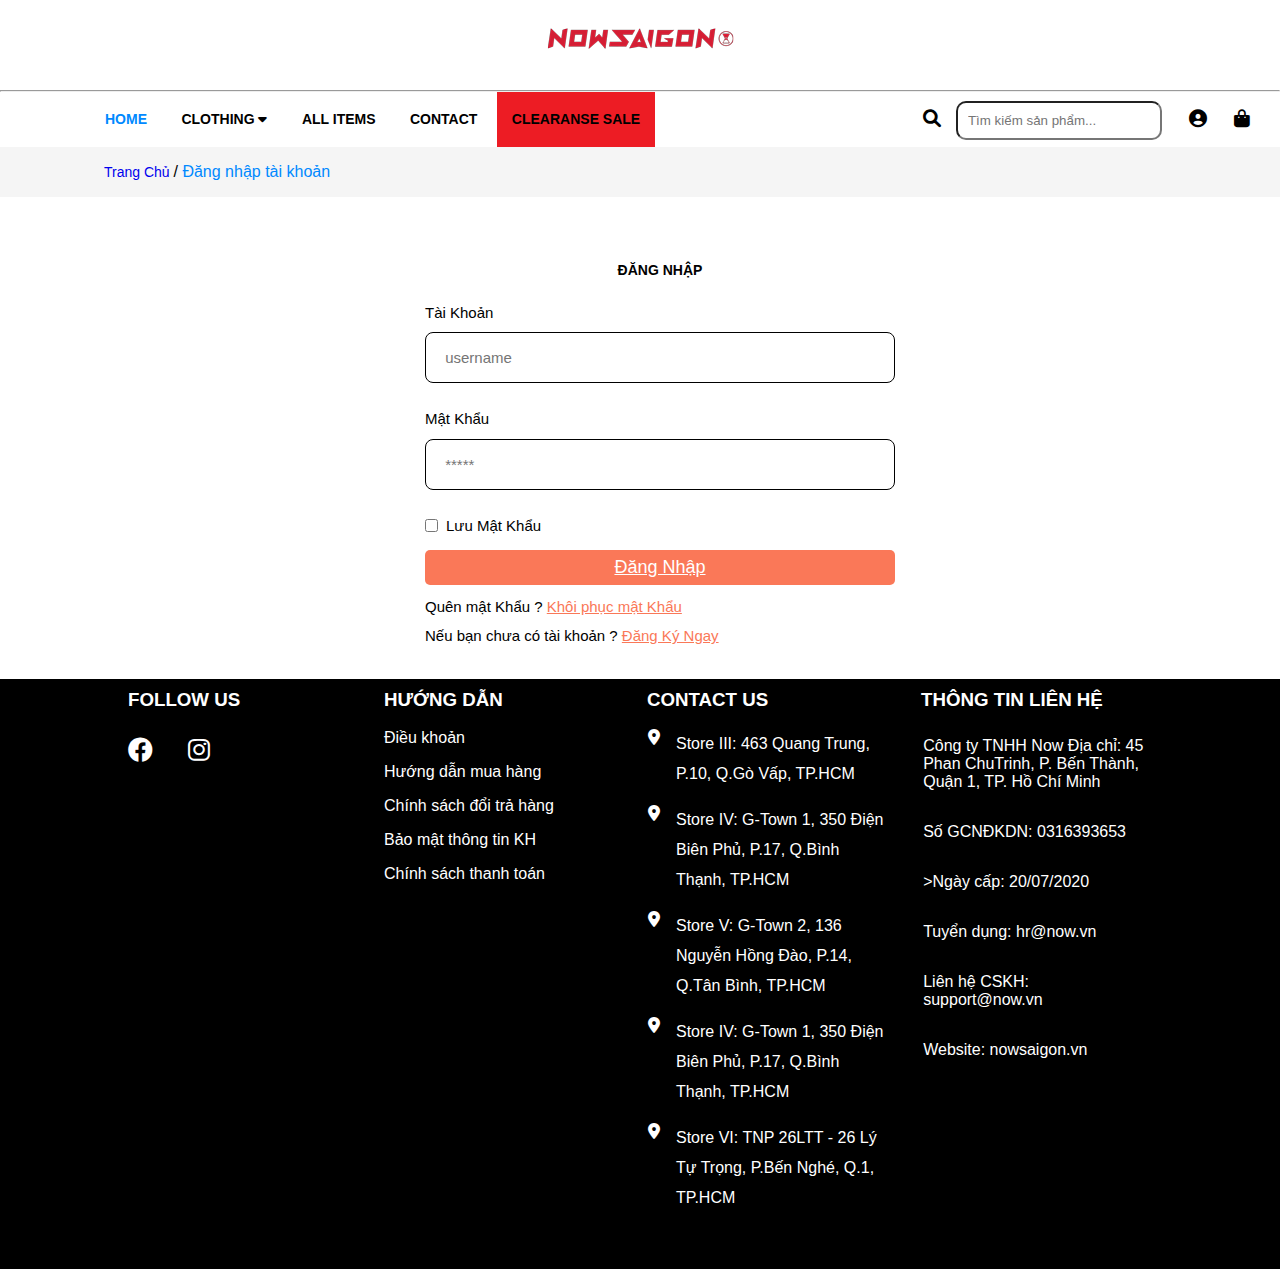
<file: login.html>
<!DOCTYPE html>
<html lang="en">

<head>
    <meta charset="UTF-8">
    <meta http-equiv="X-UA-Compatible" content="IE=edge">
    <meta name="viewport" content="width=device-width, initial-scale=1.0">
    <title>NEEDS OF WISDOM®</title>
    <link rel="stylesheet" href="./Assets/css/style.css">
    <link rel="shortcut icon" type="image/png" href="./Assets/img/favicon.jpg" />
    <link rel="stylesheet" href="https://cdnjs.cloudflare.com/ajax/libs/font-awesome/6.0.0-beta3/css/all.min.css">

</head>

<body>
    
    <div id="main">
        <div class="header">
            <div class="icon">
                <a href="./index.html"><img src="./Assets/img/iconhades.png" alt="trangchu"></a>
            </div>
        </div>
        <hr />
        <!-- Menu -->
        <div class="menu">
            <ul class="nav">
                <li><a href="./index.html" class="Home">Home</a></li>
                <li><a href="">Clothing <i class="fas fa-caret-down"></i></a>
                    <ul class="subnav">
                        <li><a href="./tee.html">Tee</a></li>
                        <li><a href="./swt.html">Sweater</a></li>
                        <li><a href="./jacket.html">Jacket</a></li>
                        <li><a href="">Hoodie</a></li>
                        <li><a href="">Bottom</a></li>
                        <li><a href="">CAP</a></li>
                        <li><a href="">SHIRTS</a></li>
                        <li><a href="">ACCESSORIES</a></li>
                        <li><a href="">WASH / TIE DYE</a></li>

                    </ul>
                </li>
                <li><a href="./All-iteml.html">All Items</a></li>
                <li><a href="./contact.html">Contact</a></li>
                <li><a href="./sale.html" class="Sale">Clearanse Sale</a></li>
            </ul>
            <div class="menu-icon">
                <a href="#" class="search"><i class="fas fa-search">
                        <input class="timkiem"  type="search" placeholder="Tìm kiếm sản phẩm...">
                    </i></a>
                <a href="./login.html" class="user"><i class="fas fa-user-circle"></i></a>
                <a href="./shopping.html" class="tui"><i class="fas fa-shopping-bag"></i></a>
            </div>
        </div>
        <!-- Contact -->
        <div class="menu-contact">
            <a href="./index.html">Trang Chủ </a> / <p class="menu-1">Đăng nhập tài khoản</p>
        </div>
        <!-- contact -->
        
        <!-- Đăng Nhập -->
      <div class="login-form-container"
    style="margin-left: 400px; margin-right: 400px; margin-top: 30px; margin-bottom: 30px;">
    <form action="">
      <h3>Đăng Nhập</h3>
      <span style="text-align: left;">Tài Khoản</span>
      <input type="email" name="" class="box" placeholder="username" id="">
      <span style="text-align: left;">Mật Khẩu</span>
      <input type="password" name="" class="box" placeholder="*****" id="">
      <div class="checkbox">
        <input type="checkbox" name="" id="remember-me">
        <label for="remember-me">Lưu Mật Khẩu</label>
      </div>
      <div class="dn" style="background-color: #fa7858; height: 35px; line-height: 35px ;border-radius: 5px; font-size: 18px; text-align: center;">
        <a href="./index.html" style="color: white;">Đăng Nhập</a>
      </div>
      <p style="text-align: left;">Quên mật Khẩu ? <a href="#">Khôi phục mật Khẩu</a></p>
      <p style="text-align: left;">Nếu bạn chưa có tài khoản ? <a href="./dangky.html">Đăng Ký Ngay</a></p>
    </form>
  </div>

        <!-- footer -->
        <div class="footer">
            <div class="footer__list">
                <div class="personal">
                    <h3>FOLLOW US</h3>
                    <a class="iconfb" href="https://www.facebook.com/PhanVanChuongg/" target="_blank"><i
                            class="fab fa-facebook"></i></a>
                    <a class="iconins" href="https://www.instagram.com/_pvvc.02/" target="_blank"><i
                            class="fab fa-instagram"></i>
                    </a>
                </div>
                <div class="help">
                    <h3>HƯỚNG DẪN</h3>
                    <ul>
                        <li><a href="#">Điều khoản</a></li>
                        <li><a href="#">Hướng dẫn mua hàng</a></li>
                        <li><a href="#">Chính sách đổi trả hàng</a></li>
                        <li><a href="#">Bảo mật thông tin KH</a></li>
                        <li><a href="#">Chính sách thanh toán</a></li>
                    </ul>

                </div>
                <div class="address">
                    <h3 class="contactus">CONTACT US</h3>
                    <p>
                        <i class="fas fa-map-marker-alt"></i>

                        <span>Store III: 463 Quang Trung, P.10, Q.Gò Vấp, TP.HCM</span>
                    </p>
                    <p><i class="fas fa-map-marker-alt"></i>
                        <span>Store IV: G-Town 1, 350 Điện Biên Phủ, P.17, Q.Bình Thạnh, TP.HCM</span>
                    </p>
                    <p><i class="fas fa-map-marker-alt"></i>
                        <span>Store V: G-Town 2, 136 Nguyễn Hồng Đào, P.14, Q.Tân Bình, TP.HCM</span>
                    </p>
                    <P><i class="fas fa-map-marker-alt"></i>
                        <span>Store IV: G-Town 1, 350 Điện Biên Phủ, P.17, Q.Bình Thạnh, TP.HCM</span>
                    </P>
                    <p><i class="fas fa-map-marker-alt"></i>
                        <span>Store VI: TNP 26LTT - 26 Lý Tự Trọng, P.Bến Nghé, Q.1, TP.HCM</span>
                    </p>
                </div>
                <div class="danhmuc">
                    <h3 class="thongtinlienhe">THÔNG TIN LIÊN HỆ</h3>
                    <ul class="mucluc">
                        <li>Công ty TNHH Now Địa chỉ: 45 Phan ChuTrinh, P. Bến Thành, Quận 1, TP. Hồ Chí Minh</a></li>
                        <li>Số GCNĐKDN: 0316393653</li>
                        <li>>Ngày cấp: 20/07/2020</li>
                        <li>Tuyển dụng: hr@now.vn</li>
                        <li>Liên hệ CSKH: support@now.vn</li>
                        <li>Website: nowsaigon.vn</li>
                    </ul>
                </div>
            </div>
        </div>
    </div>

</body>

</html>
</file>
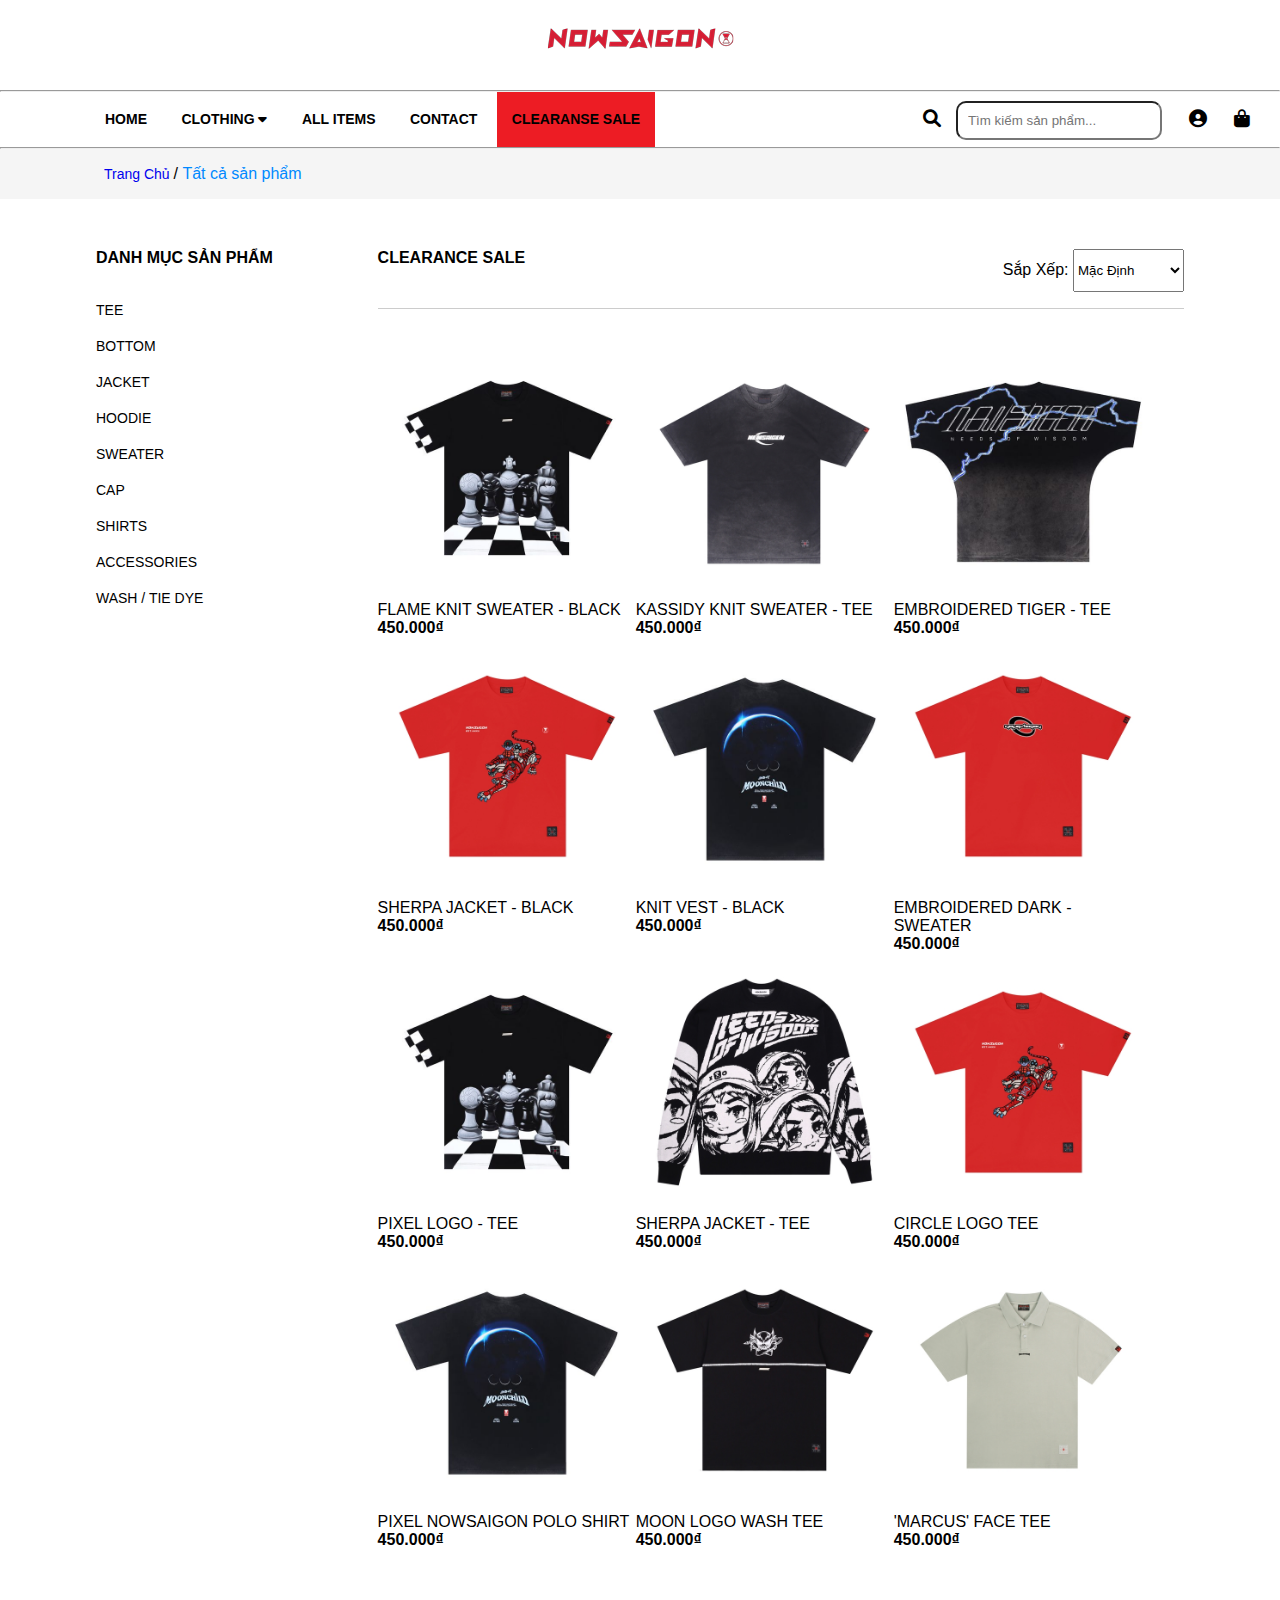
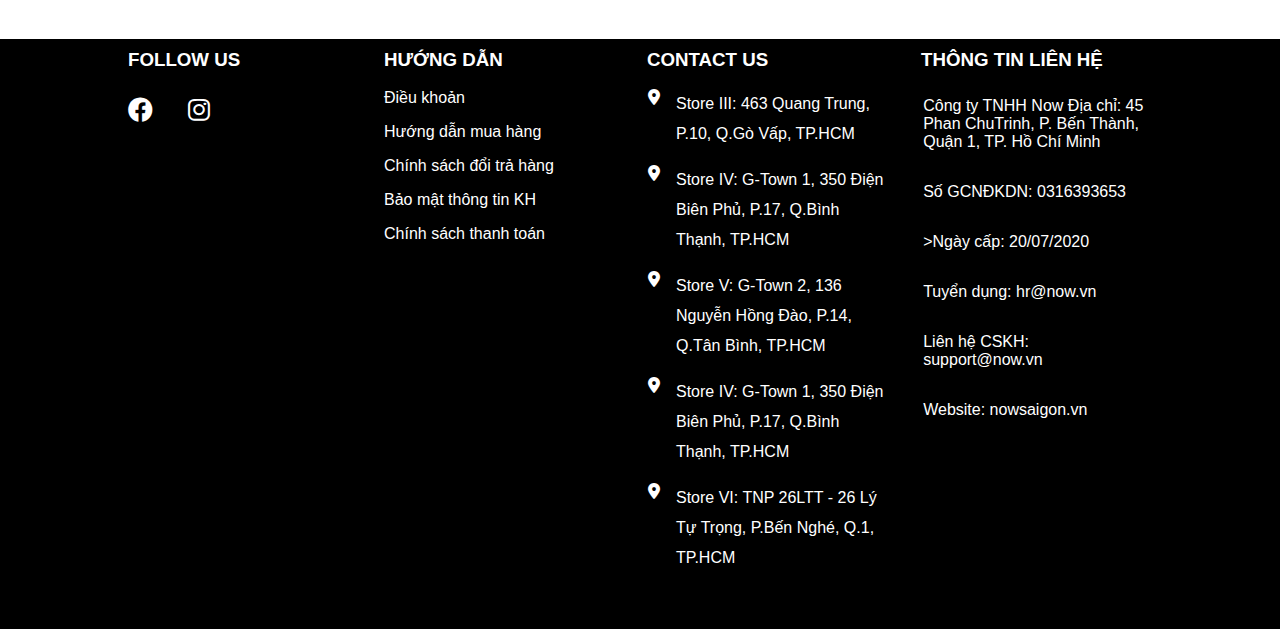
<file: sale.html>
<!DOCTYPE html>
<html lang="en">

<head>
    <meta charset="UTF-8">
    <meta http-equiv="X-UA-Compatible" content="IE=edge">
    <meta name="viewport" content="width=device-width, initial-scale=1.0">
    <title>Tất cả sản phẩm | NEEDS OF WISDOM®</title>
    <link rel="stylesheet" href="./Assets/css/style.css">
    <link rel="shortcut icon" type="image/png" href="./Assets/img/favicon.jpg" />
    <link rel="stylesheet" href="https://cdnjs.cloudflare.com/ajax/libs/font-awesome/6.0.0-beta3/css/all.min.css">

</head>

<body>
    
    <div id="main">
        <div class="header">
            <div class="icon">
                <a href="./index.html"><img src="./Assets/img/iconhades.png" alt="trangchu"></a>
            </div>
        </div>
        <hr />
        <!-- Menu -->
        <div class="menu">
            <ul class="nav">
                <li><a href="./index.html">Home</a></li>
                <li><a href="">Clothing <i class="fas fa-caret-down"></i></a>
                    <ul class="subnav">
                        <li><a href="./tee.html">Tee</a></li>
                        <li><a href="./swt.html">Sweater</a></li>
                        <li><a href="./jacket.html">Jacket</a></li>
                        <li><a href="">Hoodie</a></li>
                        <li><a href="">Bottom</a></li>
                        <li><a href="">CAP</a></li>
                        <li><a href="">SHIRTS</a></li>
                        <li><a href="">ACCESSORIES</a></li>
                        <li><a href="">WASH / TIE DYE</a></li>
                    </ul>
                </li>
                <li><a href="./All-iteml.html">All Items</a></li>
                <li><a href="./contact.html">Contact </a></li>
                <li><a href="./sale.html" class="Sale">Clearanse Sale</a></li>
            </ul>
            <div class="menu-icon">
                <a href="#" class="search"><i class="fas fa-search">
                        <input  class="timkiem"  type="search" placeholder="Tìm kiếm sản phẩm...">
                    </i></a>
                <a href="./login.html" class="user"><i class="fas fa-user-circle"></i></a>
                <a href="./shopping.html" class="tui"><i class="fas fa-shopping-bag"></i></a>
            </div>
        </div>
        <hr />
        <!-- Contact -->
        <div class="menu-contact">
            <a href="./index.html">Trang Chủ </a> / <p class="menu-1">Tất cả sản phẩm</p>
        </div>
        <!-- contact -->

    
        <!-- ALL-ITEMS -->
        <div class="all-items">
            <div class="mucluc1">
                <h2 class="h2">DANH MỤC SẢN PHẨM</h2>
                <ul class="sanpham">
                    <li><a href="">Tee</a></li>
                    <li><a href="">Bottom</a></li>
                    <li><a href="">Jacket</a></li>
                    <li><a href="">Hoodie</a></li>
                    <li><a href="">Sweater</a></li>
                    <li><a href="">CAP</a></li>
                    <li><a href="">SHIRTS</a></li>
                    <li><a href="">ACCESSORIES</a></li>
                    <li><a href="">WASH / TIE DYE</a></li>
                </ul>
            </div>

            <div class="box-quanao">
                <div class="box-quanao-nav">
                    <h2 class="h2">CLEARANCE SALE</h2>
                    <div>
                        <label>Sắp Xếp: </label>
                        <select class="luachon">
                            <option>Mặc Định</option>
                            <option>A-Z</option>
                            <option>Z-A</option>
                            <option>Giá tăng dần</option>
                            <option>Giá giảm dần</option>
                            <option>Hàng mới nhất</option>
                            <option>Hàng cũ nhất</option>
                        </select>
                    </div>
                </div>
                <div class="box-quanao-list">
                    <div class="box-quanao-list-item">
                        <img src="./Assets/img/d4.jpg" alt="">
                        <a href="#">
                            <p class="content">FLAME KNIT SWEATER - BLACK </p>
                        </a>
                        <p class="content1">450.000₫</p> <p></p>
                    </div>
                    <div class="box-quanao-list-item">
                        <img src="./Assets/img/d12.jpg" alt="">
                        <a href="#">
                            <p class="content"> KASSIDY KNIT SWEATER - TEE </p>
                        </a>
                        <p class="content1">450.000₫</p>


                    </div>
                    <div class="box-quanao-list-item">
                        <img src="./Assets/img/d17.jpg" alt="">
                        <a href="#">
                            <p class="content"> EMBROIDERED TIGER - TEE </p>
                        </a>
                        <p class="content1">450.000₫</p>

                    </div>
                    <div class="box-quanao-list-item">
                        <img src="./Assets/img/d1.jpg" alt="">
                        <a href="#">
                            <p class="content">SHERPA JACKET - BLACK</p>
                        </a>
                        <p class="content1">450.000₫</p>
                    </div>
                    <div class="box-quanao-list-item">
                        <img src="./Assets/img/d19.jpg" alt="">
                        <a href="#">
                            <p class="content">KNIT VEST - BLACK</p>
                        </a>
                        <p class="content1">450.000₫</p>

                    </div>
                    <div class="box-quanao-list-item">
                        <img src="./Assets/img/d10.jpg" alt="">
                        <a href="#">
                            <p class="content"> EMBROIDERED DARK - SWEATER</p>
                        </a>
                        <p class="content1">450.000₫</p>

                    </div>
                    <div class="box-quanao-list-item">
                        <img src="./Assets/img/d4.jpg" alt="">
                        <a href="#">
                            <p class="content"> PIXEL LOGO - TEE </p>
                        </a>
                        <p class="content1">450.000₫</p>
                    </div>
                    <div class="box-quanao-list-item">
                        <img src="./Assets/img/d3.jpg" alt="">
                        <a href="#">
                            <p class="content">SHERPA JACKET - TEE</p>
                        </a>
                        <p class="content1">450.000₫</p>

                    </div>
                    <div class="box-quanao-list-item">
                        <img src="./Assets/img/d1.jpg" alt="">
                        <a href="#">
                            <p class="content">CIRCLE LOGO TEE</p>
                        </a>
                        <p class="content1">450.000₫</p>

                    </div>
                    <div class="box-quanao-list-item">
                        <img src="./Assets/img/d19.jpg" alt="">
                        <a href="#">
                            <p class="content"> PIXEL NOWSAIGON POLO SHIRT</p>
                        </a>
                        <p class="content1">450.000₫</p>
                    </div>
                    <div class="box-quanao-list-item">
                        <img src="./Assets/img/d7.jpg" alt="">
                        <a href="#">
                            <p class="content"> MOON LOGO WASH TEE </p>
                        </a>
                        <p class="content1">450.000₫</p>

                    </div>
                    <div class="box-quanao-list-item">
                        <img src="./Assets/img/d11.jpg" alt="">
                        <a href="#">
                            <p class="content">'MARCUS' FACE TEE</p>
                        </a>
                        <p class="content1">450.000₫</p>
                    </div>
                </div>
            </div>
        </div>
        <!-- kết thúc items -->


        <!-- footer -->
        <div class="footer">
            <div class="footer__list">
                <div class="personal">
                    <h3>FOLLOW US</h3>
                    <a class="iconfb" href="https://www.facebook.com/PhanVanChuongg/" target="_blank"><i
                            class="fab fa-facebook"></i></a>
                    <a class="iconins" href="https://www.instagram.com/_pvvc.02/" target="_blank"><i
                            class="fab fa-instagram"></i>
                    </a>
                </div>
                <div class="help">
                    <h3>HƯỚNG DẪN</h3>
                    <ul>
                        <li><a href="#">Điều khoản</a></li>
                        <li><a href="#">Hướng dẫn mua hàng</a></li>
                        <li><a href="#">Chính sách đổi trả hàng</a></li>
                        <li><a href="#">Bảo mật thông tin KH</a></li>
                        <li><a href="#">Chính sách thanh toán</a></li>
                    </ul>

                </div>
                <div class="address">
                    <h3 class="contactus">CONTACT US</h3>
                    <p>
                        <i class="fas fa-map-marker-alt"></i>

                        <span>Store III: 463 Quang Trung, P.10, Q.Gò Vấp, TP.HCM</span>
                    </p>
                    <p><i class="fas fa-map-marker-alt"></i>
                        <span>Store IV: G-Town 1, 350 Điện Biên Phủ, P.17, Q.Bình Thạnh, TP.HCM</span>
                    </p>
                    <p><i class="fas fa-map-marker-alt"></i>
                        <span>Store V: G-Town 2, 136 Nguyễn Hồng Đào, P.14, Q.Tân Bình, TP.HCM</span>
                    </p>
                    <P><i class="fas fa-map-marker-alt"></i>
                        <span>Store IV: G-Town 1, 350 Điện Biên Phủ, P.17, Q.Bình Thạnh, TP.HCM</span>
                    </P>
                    <p><i class="fas fa-map-marker-alt"></i>
                        <span>Store VI: TNP 26LTT - 26 Lý Tự Trọng, P.Bến Nghé, Q.1, TP.HCM</span>
                    </p>
                </div>
                <div class="danhmuc">
                    <h3 class="thongtinlienhe">THÔNG TIN LIÊN HỆ</h3>
                    <ul class="mucluc">
                        <li>Công ty TNHH Now Địa chỉ: 45 Phan ChuTrinh, P. Bến Thành, Quận 1, TP. Hồ Chí Minh</a></li>
                        <li>Số GCNĐKDN: 0316393653</li>
                        <li>>Ngày cấp: 20/07/2020</li>
                        <li>Tuyển dụng: hr@now.vn</li>
                        <li>Liên hệ CSKH: support@now.vn</li>
                        <li>Website: nowsaigon.vn</li>
                    </ul>
                </div>
            </div>
        </div>
    </div>
    </div>

</body>

</html>
</file>
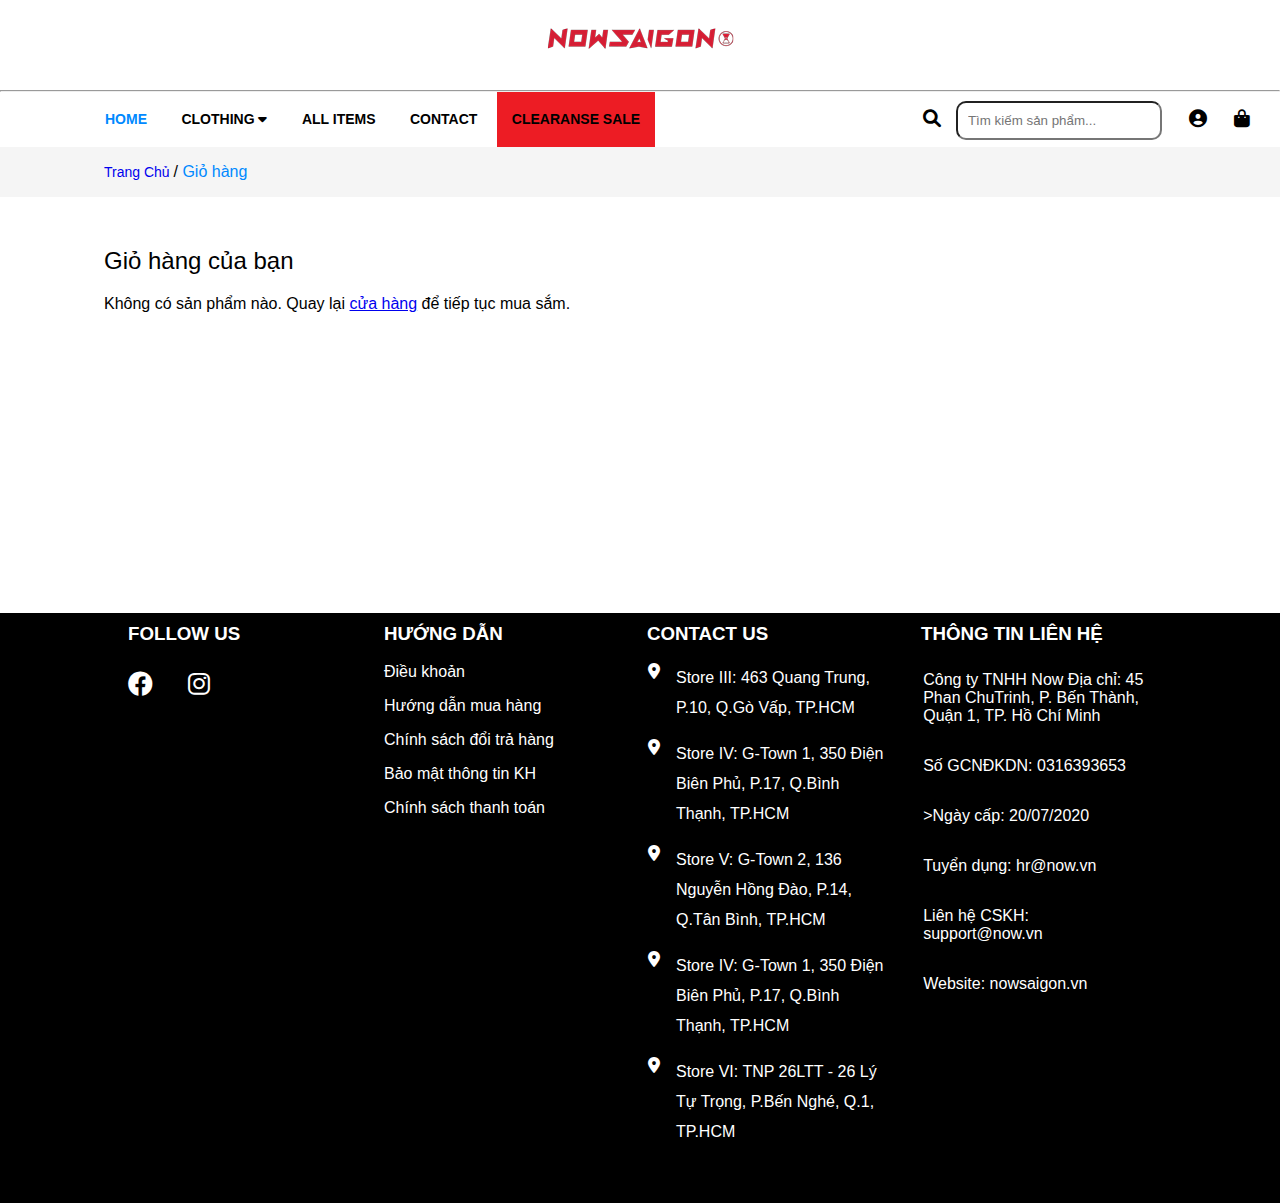
<file: shopping.html>
<!DOCTYPE html>
<html lang="en">

<head>
    <meta charset="UTF-8">
    <meta http-equiv="X-UA-Compatible" content="IE=edge">
    <meta name="viewport" content="width=device-width, initial-scale=1.0">
    <title>NEEDS OF WISDOM®</title>
    <link rel="stylesheet" href="./Assets/css/style.css">
    <link rel="shortcut icon" type="image/png" href="./Assets/img/favicon.jpg" />
    <link rel="stylesheet" href="https://cdnjs.cloudflare.com/ajax/libs/font-awesome/6.0.0-beta3/css/all.min.css">

</head>

<body>
    
    <div id="main">
        <div class="header">
            <div class="icon">
                <a href="./index.html"><img src="./Assets/img/iconhades.png" alt="trangchu"></a>
            </div>
        </div>
        <hr />
        <!-- Menu -->
        <div class="menu">
            <ul class="nav">
                <li><a href="./index.html" class="Home">Home</a></li>
                <li><a href="">Clothing <i class="fas fa-caret-down"></i></a>
                    <ul class="subnav">
                        <li><a href="./tee.html">Tee</a></li>
                        <li><a href="./swt.html">Sweater</a></li>
                        <li><a href="./jacket.html">Jacket</a></li>
                        <li><a href="">Hoodie</a></li>
                        <li><a href="">Bottom</a></li>
                        <li><a href="">CAP</a></li>
                        <li><a href="">SHIRTS</a></li>
                        <li><a href="">ACCESSORIES</a></li>
                        <li><a href="">WASH / TIE DYE</a></li>

                    </ul>
                </li>
                <li><a href="./All-iteml.html">All Items</a></li>
                <li><a href="./contact.html">Contact</a></li>
                <li><a href="./sale.html" class="Sale">Clearanse Sale</a></li>
            </ul>
            <div class="menu-icon">
                <a href="#" class="search"><i class="fas fa-search">
                        <input  class="timkiem"  type="search" placeholder="Tìm kiếm sản phẩm...">
                    </i></a>
                <a href="./login.html" class="user"><i class="fas fa-user-circle"></i></a>
                <a href="./shopping.html" class="tui"><i class="fas fa-shopping-bag"></i></a>
            </div>
        </div>
        <!-- Contact -->
        <div class="menu-contact">
            <a href="./index.html">Trang Chủ </a> / <p class="menu-1">Giỏ hàng</p>
        </div>
        <!-- contact -->

        <!-- Shopping -->
        <div class="shop">
            <h2 class="h22">Giỏ hàng của bạn</h2>  
            Không có sản phẩm nào. Quay lại <a href="./All-iteml.html">cửa hàng</a> để tiếp tục mua sắm. 
        </div>
        <!--Kết Thúc Shopping -->

        <!-- footer -->
        <div class="footer">
            <div class="footer__list">
                <div class="personal">
                    <h3>FOLLOW US</h3>
                    <a class="iconfb" href="https://www.facebook.com/PhanVanChuongg/" target="_blank"><i
                            class="fab fa-facebook"></i></a>
                    <a class="iconins" href="https://www.instagram.com/_pvvc.02/" target="_blank"><i
                            class="fab fa-instagram"></i>
                    </a>
                </div>
                <div class="help">
                    <h3>HƯỚNG DẪN</h3>
                    <ul>
                        <li><a href="#">Điều khoản</a></li>
                        <li><a href="#">Hướng dẫn mua hàng</a></li>
                        <li><a href="#">Chính sách đổi trả hàng</a></li>
                        <li><a href="#">Bảo mật thông tin KH</a></li>
                        <li><a href="#">Chính sách thanh toán</a></li>
                    </ul>

                </div>
                <div class="address">
                    <h3 class="contactus">CONTACT US</h3>
                    <p>
                        <i class="fas fa-map-marker-alt"></i>

                        <span>Store III: 463 Quang Trung, P.10, Q.Gò Vấp, TP.HCM</span>
                    </p>
                    <p><i class="fas fa-map-marker-alt"></i>
                        <span>Store IV: G-Town 1, 350 Điện Biên Phủ, P.17, Q.Bình Thạnh, TP.HCM</span>
                    </p>
                    <p><i class="fas fa-map-marker-alt"></i>
                        <span>Store V: G-Town 2, 136 Nguyễn Hồng Đào, P.14, Q.Tân Bình, TP.HCM</span>
                    </p>
                    <P><i class="fas fa-map-marker-alt"></i>
                        <span>Store IV: G-Town 1, 350 Điện Biên Phủ, P.17, Q.Bình Thạnh, TP.HCM</span>
                    </P>
                    <p><i class="fas fa-map-marker-alt"></i>
                        <span>Store VI: TNP 26LTT - 26 Lý Tự Trọng, P.Bến Nghé, Q.1, TP.HCM</span>
                    </p>
                </div>
                <div class="danhmuc">
                    <h3 class="thongtinlienhe">THÔNG TIN LIÊN HỆ</h3>
                    <ul class="mucluc">
                        <li>Công ty TNHH Now Địa chỉ: 45 Phan ChuTrinh, P. Bến Thành, Quận 1, TP. Hồ Chí Minh</a></li>
                        <li>Số GCNĐKDN: 0316393653</li>
                        <li>>Ngày cấp: 20/07/2020</li>
                        <li>Tuyển dụng: hr@now.vn</li>
                        <li>Liên hệ CSKH: support@now.vn</li>
                        <li>Website: nowsaigon.vn</li>
                    </ul>
                </div>
            </div>
        </div>
    </div>

</body>

</html>
</file>
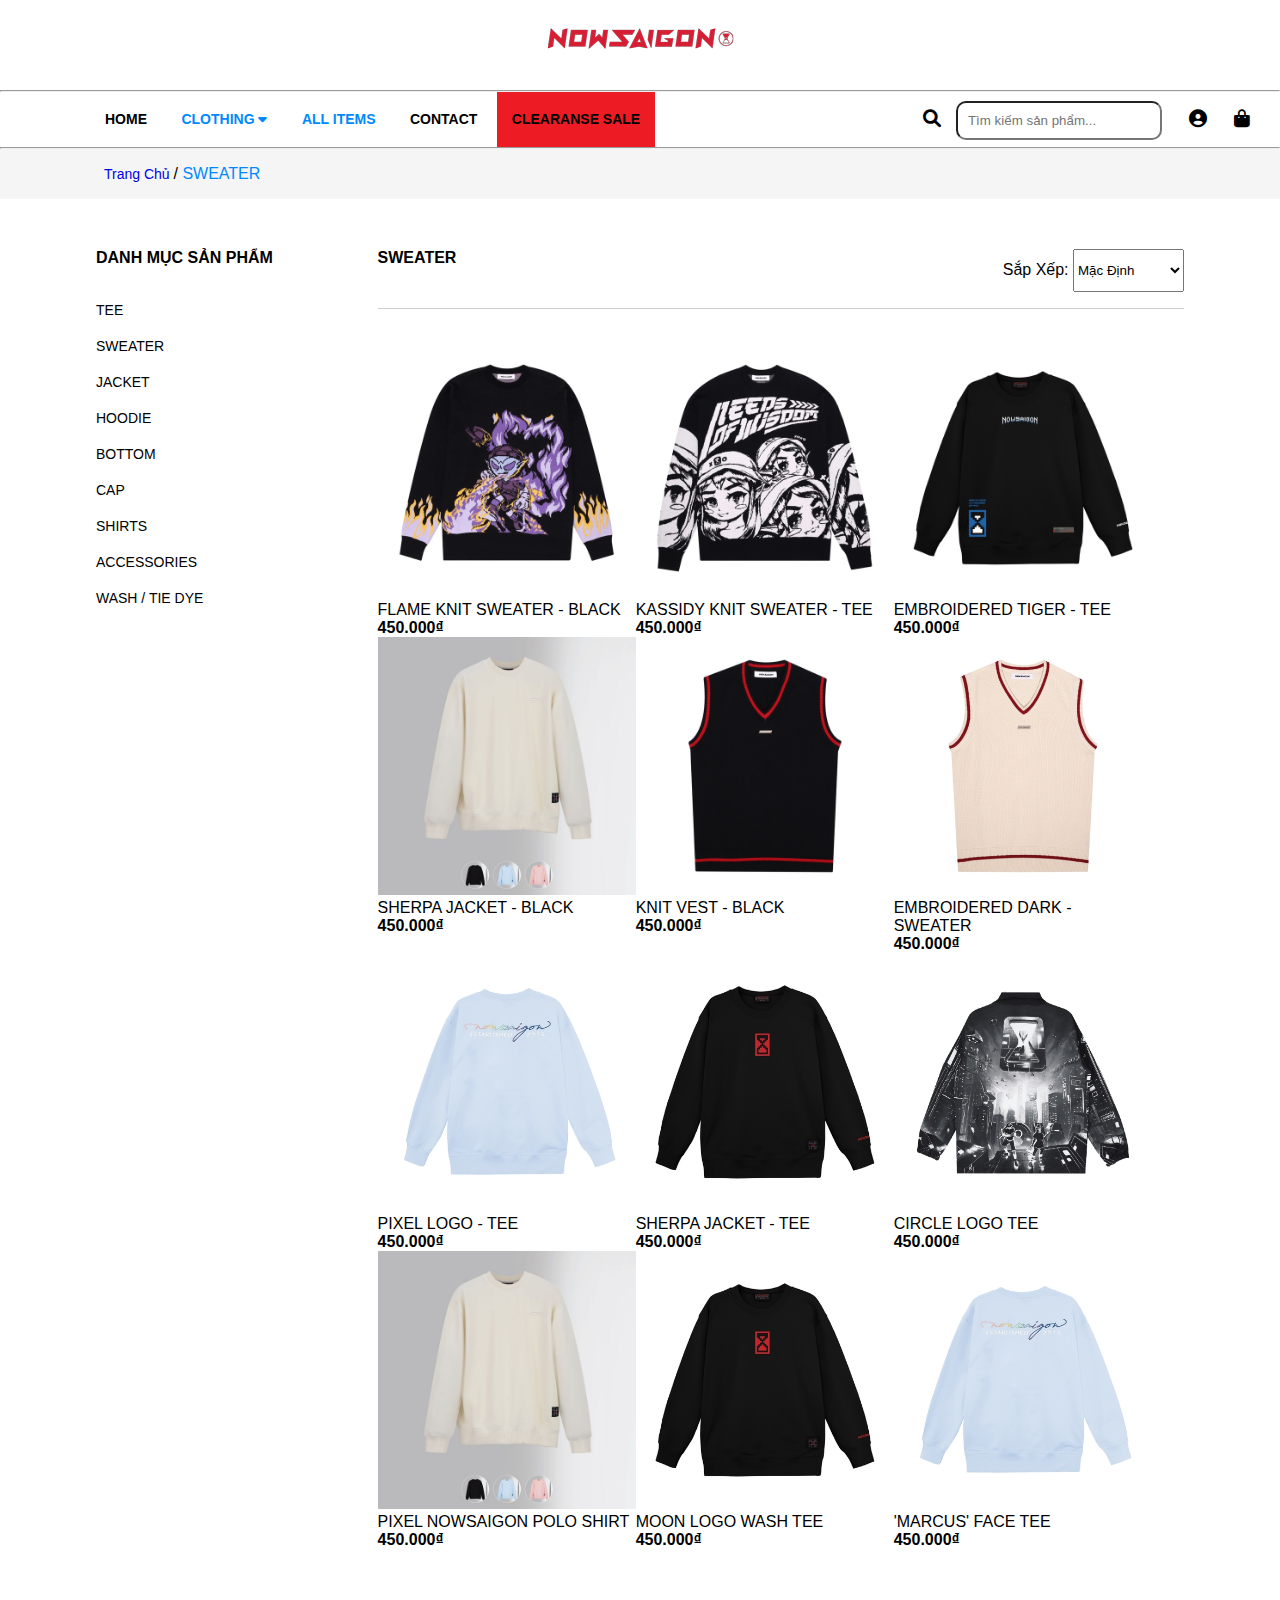
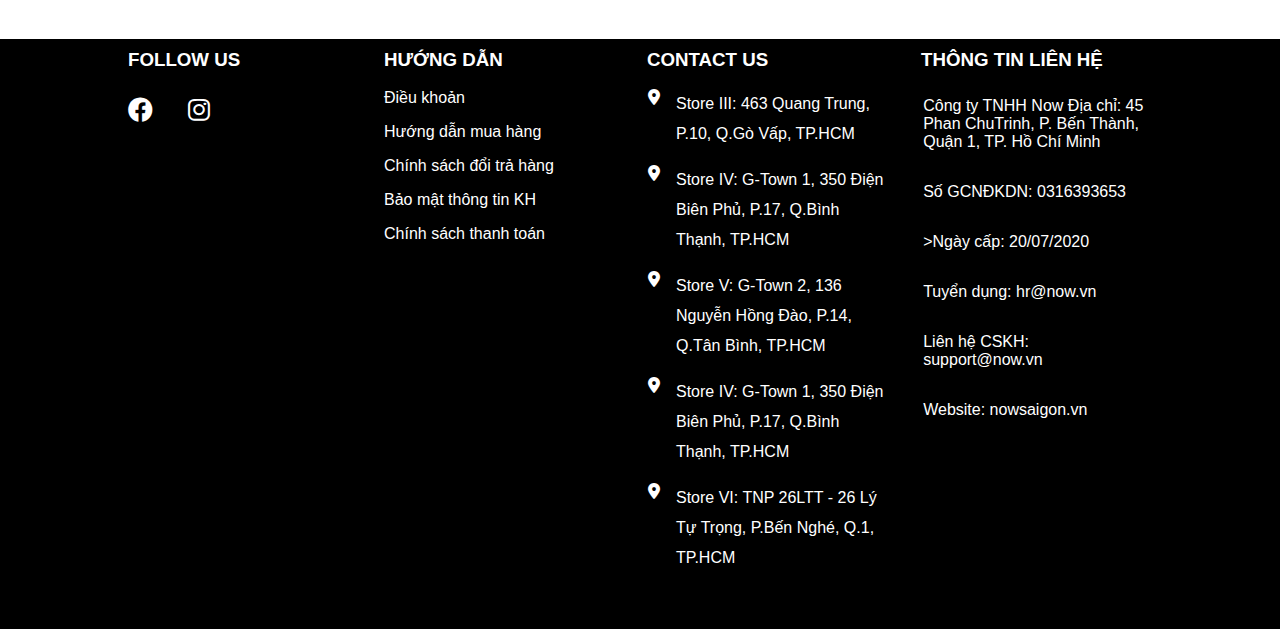
<file: swt.html>
<!DOCTYPE html>
<html lang="en">

<head>
    <meta charset="UTF-8">
    <meta http-equiv="X-UA-Compatible" content="IE=edge">
    <meta name="viewport" content="width=device-width, initial-scale=1.0">
    <title>Tất cả sản phẩm | NEEDS OF WISDOM®</title>
    <link rel="stylesheet" href="./Assets/css/style.css">
    <link rel="shortcut icon" type="image/png" href="./Assets/img/favicon.jpg" />
    <link rel="stylesheet" href="https://cdnjs.cloudflare.com/ajax/libs/font-awesome/6.0.0-beta3/css/all.min.css">

</head>

<body>
    
    <div id="main">
        <div class="header">
            <div class="icon">
                <a href="./index.html"><img src="./Assets/img/iconhades.png" alt="trangchu"></a>
            </div>
        </div>
        <hr />
        <!-- Menu -->
        <div class="menu">
            <ul class="nav">
                <li><a href="./index.html">Home</a></li>
                <li><a class="clothingg" href="">Clothing <i class="fas fa-caret-down"></i></a>
                    <ul class="subnav">
                        <li><a href="./tee.html">Tee</a></li>
                        <li><a href="./swt.html">Sweater</a></li>
                        <li><a href="./jacket.html">Jacket</a></li>
                        <li><a href="">Hoodie</a></li>
                        <li><a href="">Bottom</a></li>
                        <li><a href="">CAP</a></li>
                        <li><a href="">SHIRTS</a></li>
                        <li><a href="">ACCESSORIES</a></li>
                        <li><a href="">WASH / TIE DYE</a></li>
                    </ul>
                </li>
                <li><a class="itemss" href="./All-iteml.html">All Items</a></li>
                <li><a href="./contact.html">Contact </a></li>
                <li><a href="./sale.html" class="Sale">Clearanse Sale</a></li>
            </ul>
            <div class="menu-icon">
                <a href="#" class="search"><i class="fas fa-search">
                        <input  class="timkiem"  type="search" placeholder="Tìm kiếm sản phẩm...">
                    </i></a>
                <a href="./login.html" class="user"><i class="fas fa-user-circle"></i></a>
                <a href="./shopping.html" class="tui"><i class="fas fa-shopping-bag"></i></a>
            </div>
        </div>
        <hr />
        <!-- Contact -->
        <div class="menu-contact">
            <a href="./index.html">Trang Chủ </a> / <p class="menu-1">SWEATER</p>
        </div>
        <!-- contact -->

    
        <!-- ALL-ITEMS -->
        <div class="all-items">
            <div class="mucluc1">
                <h2 class="h2">DANH MỤC SẢN PHẨM</h2>
                <ul class="sanpham">
                    <li><a href="./tee.html">Tee</a></li>
                    <li><a href="./swt.html">Sweater</a></li>
                    <li><a href="./jacket.html">Jacket</a></li>
                    <li><a href="">Hoodie</a></li>
                    <li><a href="">Bottom</a></li>
                    <li><a href="">CAP</a></li>
                    <li><a href="">SHIRTS</a></li>
                    <li><a href="">ACCESSORIES</a></li>
                    <li><a href="">WASH / TIE DYE</a></li>
                </ul>
            </div>

            <div class="box-quanao">
                <div class="box-quanao-nav">
                    <h2 class="h2">SWEATER</h2>
                    <div>
                        <label>Sắp Xếp: </label>
                        <select class="luachon">
                            <option>Mặc Định</option>
                            <option>A-Z</option>
                            <option>Z-A</option>
                            <option>Giá tăng dần</option>
                            <option>Giá giảm dần</option>
                            <option>Hàng mới nhất</option>
                            <option>Hàng cũ nhất</option>
                        </select>
                    </div>
                </div>
                <div class="box-quanao-list">
                    <div class="box-quanao-list-item">
                        <img src="./Assets/img/d2.jpg" alt="">
                        <a href="#">
                            <p class="content">FLAME KNIT SWEATER - BLACK </p>
                        </a>
                        <p class="content1">450.000₫</p>
                    </div>
                    <div class="box-quanao-list-item">
                        <img src="./Assets/img/d3.jpg" alt="">
                        <a href="#">
                            <p class="content"> KASSIDY KNIT SWEATER - TEE </p>
                        </a>
                        <p class="content1">450.000₫</p>


                    </div>
                    <div class="box-quanao-list-item">
                        <img src="./Assets/img/d6.jpg" alt="">
                        <a href="#">
                            <p class="content"> EMBROIDERED TIGER - TEE </p>
                        </a>
                        <p class="content1">450.000₫</p>

                    </div>
                    <div class="box-quanao-list-item">
                        <img src="./Assets/img/d16.jpg" alt="">
                        <a href="#">
                            <p class="content">SHERPA JACKET - BLACK</p>
                        </a>
                        <p class="content1">450.000₫</p>
                    </div>
                    <div class="box-quanao-list-item">
                        <img src="./Assets/img/d5.jpg" alt="">
                        <a href="#">
                            <p class="content">KNIT VEST - BLACK</p>
                        </a>
                        <p class="content1">450.000₫</p>

                    </div>
                    <div class="box-quanao-list-item">
                        <img src="./Assets/img/d21.jpg" alt="">
                        <a href="#">
                            <p class="content"> EMBROIDERED DARK - SWEATER</p>
                        </a>
                        <p class="content1">450.000₫</p>

                    </div>
                    <div class="box-quanao-list-item">
                        <img src="./Assets/img/d22.jpg" alt="">
                        <a href="#">
                            <p class="content"> PIXEL LOGO - TEE </p>
                        </a>
                        <p class="content1">450.000₫</p>
                    </div>
                    <div class="box-quanao-list-item">
                        <img src="./Assets/img/d23.jpg" alt="">
                        <a href="#">
                            <p class="content">SHERPA JACKET - TEE</p>
                        </a>
                        <p class="content1">450.000₫</p>

                    </div>
                    <div class="box-quanao-list-item">
                        <img src="./Assets/img/d28.gif" alt="">
                        <a href="#">
                            <p class="content">CIRCLE LOGO TEE</p>
                        </a>
                        <p class="content1">450.000₫</p>

                    </div>
                    <div class="box-quanao-list-item">
                        <img src="./Assets/img/d16.jpg" alt="">
                        <a href="#">
                            <p class="content"> PIXEL NOWSAIGON POLO SHIRT</p>
                        </a>
                        <p class="content1">450.000₫</p>
                    </div>
                    <div class="box-quanao-list-item">
                        <img src="./Assets/img/d23.jpg" alt="">
                        <a href="#">
                            <p class="content"> MOON LOGO WASH TEE </p>
                        </a>
                        <p class="content1">450.000₫</p>

                    </div>
                    <div class="box-quanao-list-item">
                        <img src="./Assets/img/d22.jpg" alt="">
                        <a href="#">
                            <p class="content">'MARCUS' FACE TEE</p>
                        </a>
                        <p class="content1">450.000₫</p>
                    </div>
                </div>
            </div>
        </div>
        <!-- kết thúc items -->
        <div class="footer">
            <div class="footer__list">
                <div class="personal">
                    <h3>FOLLOW US</h3>
                    <a class="iconfb" href="https://www.facebook.com/PhanVanChuongg/" target="_blank"><i
                            class="fab fa-facebook"></i></a>
                    <a class="iconins" href="https://www.instagram.com/_pvvc.02/" target="_blank"><i
                            class="fab fa-instagram"></i>
                    </a>
                </div>
                <div class="help">
                    <h3>HƯỚNG DẪN</h3>
                    <ul>
                        <li><a href="#">Điều khoản</a></li>
                        <li><a href="#">Hướng dẫn mua hàng</a></li>
                        <li><a href="#">Chính sách đổi trả hàng</a></li>
                        <li><a href="#">Bảo mật thông tin KH</a></li>
                        <li><a href="#">Chính sách thanh toán</a></li>
                    </ul>

                </div>
                <div class="address">
                    <h3 class="contactus">CONTACT US</h3>
                    <p>
                        <i class="fas fa-map-marker-alt"></i>

                        <span>Store III: 463 Quang Trung, P.10, Q.Gò Vấp, TP.HCM</span>
                    </p>
                    <p><i class="fas fa-map-marker-alt"></i>
                        <span>Store IV: G-Town 1, 350 Điện Biên Phủ, P.17, Q.Bình Thạnh, TP.HCM</span>
                    </p>
                    <p><i class="fas fa-map-marker-alt"></i>
                        <span>Store V: G-Town 2, 136 Nguyễn Hồng Đào, P.14, Q.Tân Bình, TP.HCM</span>
                    </p>
                    <P><i class="fas fa-map-marker-alt"></i>
                        <span>Store IV: G-Town 1, 350 Điện Biên Phủ, P.17, Q.Bình Thạnh, TP.HCM</span>
                    </P>
                    <p><i class="fas fa-map-marker-alt"></i>
                        <span>Store VI: TNP 26LTT - 26 Lý Tự Trọng, P.Bến Nghé, Q.1, TP.HCM</span>
                    </p>
                </div>
                <div class="danhmuc">
                    <h3 class="thongtinlienhe">THÔNG TIN LIÊN HỆ</h3>
                    <ul class="mucluc">
                        <li>Công ty TNHH Now Địa chỉ: 45 Phan ChuTrinh, P. Bến Thành, Quận 1, TP. Hồ Chí Minh</a></li>
                        <li>Số GCNĐKDN: 0316393653</li>
                        <li>>Ngày cấp: 20/07/2020</li>
                        <li>Tuyển dụng: hr@now.vn</li>
                        <li>Liên hệ CSKH: support@now.vn</li>
                        <li>Website: nowsaigon.vn</li>
                    </ul>
                </div>
            </div>
        </div>
    </div>
    </div>

</body>

</html>
</file>
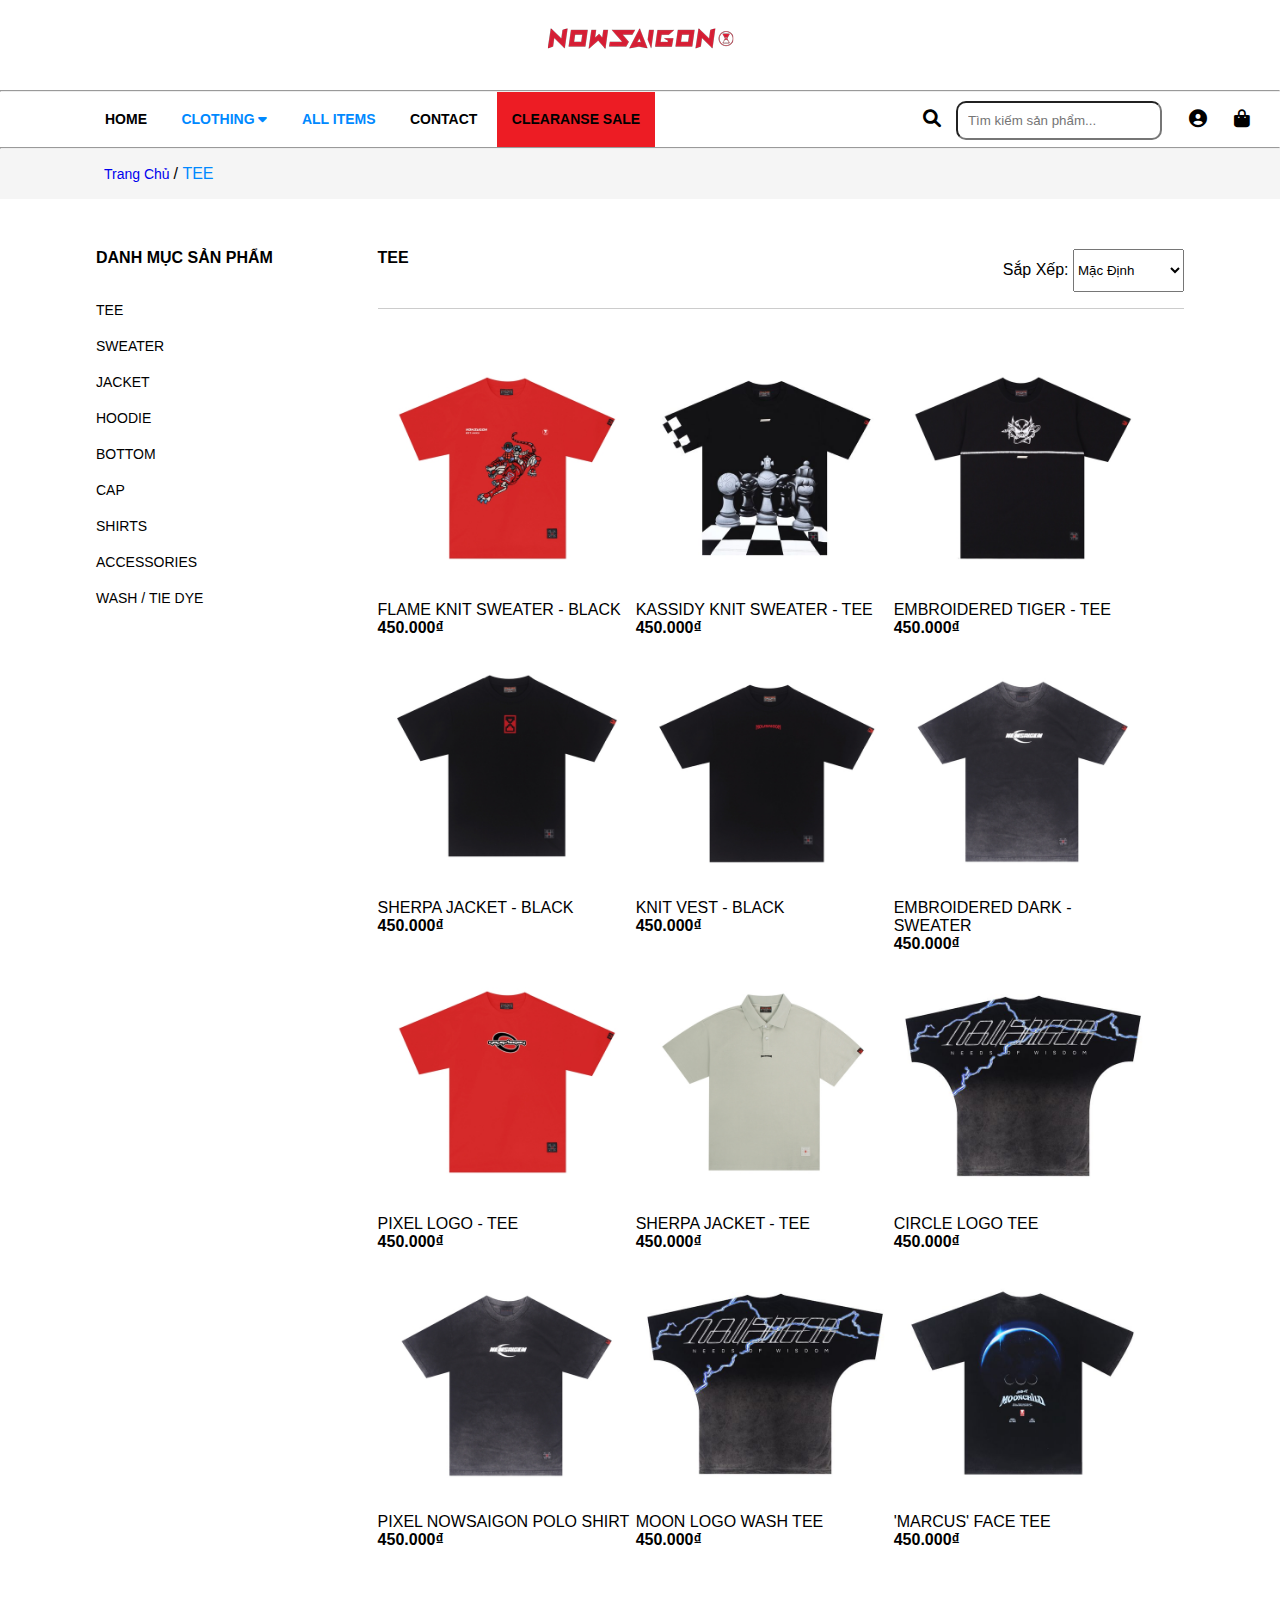
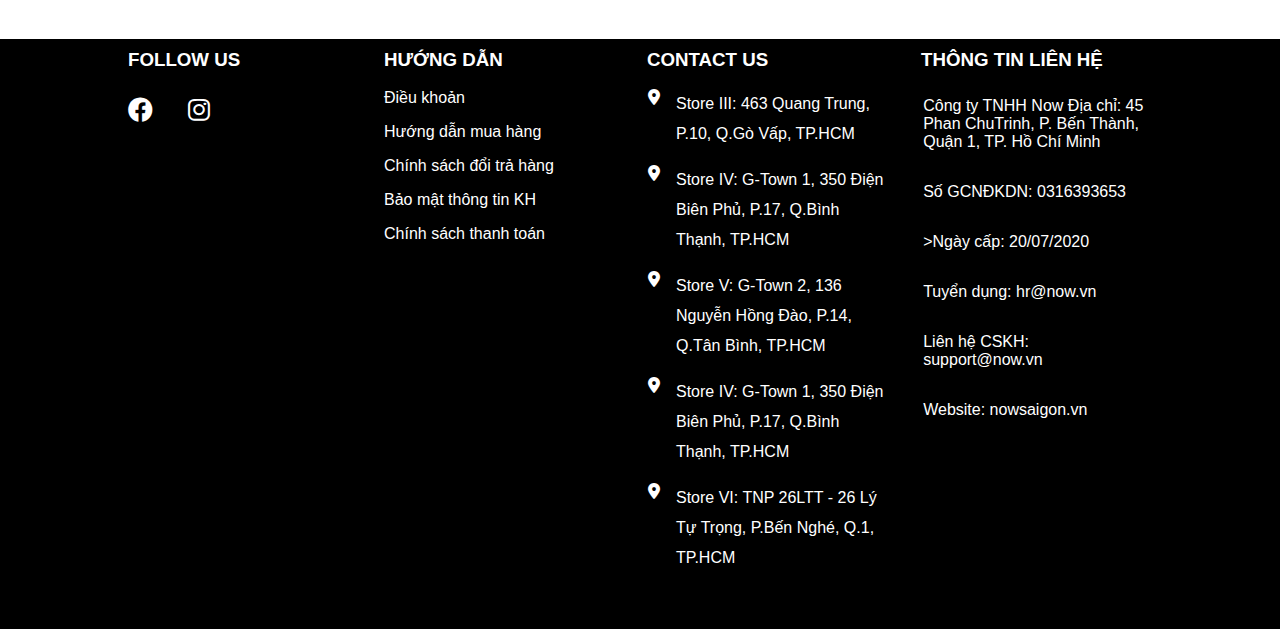
<file: tee.html>
<!DOCTYPE html>
<html lang="en">

<head>
    <meta charset="UTF-8">
    <meta http-equiv="X-UA-Compatible" content="IE=edge">
    <meta name="viewport" content="width=device-width, initial-scale=1.0">
    <title>Tất cả sản phẩm | NEEDS OF WISDOM®</title>
    <link rel="stylesheet" href="./Assets/css/style.css">
    <link rel="shortcut icon" type="image/png" href="./Assets/img/favicon.jpg" />
    <link rel="stylesheet" href="https://cdnjs.cloudflare.com/ajax/libs/font-awesome/6.0.0-beta3/css/all.min.css">

</head>

<body>
    
    <div id="main">
        <div class="header">
            <div class="icon">
                <a href="./index.html"><img src="./Assets/img/iconhades.png" alt="trangchu"></a>
            </div>
        </div>
        <hr />
        <!-- Menu -->
        <div class="menu">
            <ul class="nav">
                <li><a href="./index.html">Home</a></li>
                <li><a class="clothingg" href="">Clothing <i class="fas fa-caret-down"></i></a>
                    <ul class="subnav">
                        <li><a href="./tee.html">Tee</a></li>
                        <li><a href="./swt.html">Sweater</a></li>
                        <li><a href="./jacket.html">Jacket</a></li>
                        <li><a href="">Hoodie</a></li>
                        <li><a href="">Bottom</a></li>
                        <li><a href="">CAP</a></li>
                        <li><a href="">SHIRTS</a></li>
                        <li><a href="">ACCESSORIES</a></li>
                        <li><a href="">WASH / TIE DYE</a></li>
                    </ul>
                </li>
                <li><a class="itemss" href="./All-iteml.html">All Items</a></li>
                <li><a href="./contact.html">Contact </a></li>
                <li><a href="./sale.html" class="Sale">Clearanse Sale</a></li>
            </ul>
            <div class="menu-icon">
                <a href="#" class="search"><i class="fas fa-search">
                        <input type="search"  class="timkiem"  placeholder="Tìm kiếm sản phẩm...">
                    </i></a>
                <a href="./login.html" class="user"><i class="fas fa-user-circle"></i></a>
                <a href="./shopping.html" class="tui"><i class="fas fa-shopping-bag"></i></a>
            </div>
        </div>
        <hr />
        <!-- Contact -->
        <div class="menu-contact">
            <a href="./index.html">Trang Chủ </a> / <p class="menu-1">TEE</p>
        </div>
        <!-- contact -->

    
        <!-- ALL-ITEMS -->
        <div class="all-items">
            <div class="mucluc1">
                <h2 class="h2">DANH MỤC SẢN PHẨM</h2>
                <ul class="sanpham">
                    <li><a href="./tee.html">Tee</a></li>
                    <li><a href="./swt.html">Sweater</a></li>
                    <li><a href="./jacket.html">Jacket</a></li>
                    <li><a href="">Hoodie</a></li>
                    <li><a href="">Bottom</a></li>
                    <li><a href="">CAP</a></li>
                    <li><a href="">SHIRTS</a></li>
                    <li><a href="">ACCESSORIES</a></li>
                    <li><a href="">WASH / TIE DYE</a></li>
                </ul>
            </div>

            <div class="box-quanao">
                <div class="box-quanao-nav">
                    <h2 class="h2">TEE</h2>
                    <div>
                        <label>Sắp Xếp: </label>
                        <select class="luachon">
                            <option>Mặc Định</option>
                            <option>A-Z</option>
                            <option>Z-A</option>
                            <option>Giá tăng dần</option>
                            <option>Giá giảm dần</option>
                            <option>Hàng mới nhất</option>
                            <option>Hàng cũ nhất</option>
                        </select>
                    </div>
                </div>
                <div class="box-quanao-list">
                    <div class="box-quanao-list-item">
                        <img src="./Assets/img/d1.jpg" alt="">
                        <a href="#">
                            <p class="content">FLAME KNIT SWEATER - BLACK </p>
                        </a>
                        <p class="content1">450.000₫</p>
                    </div>
                    <div class="box-quanao-list-item">
                        <img src="./Assets/img/d4.jpg" alt="">
                        <a href="#">
                            <p class="content"> KASSIDY KNIT SWEATER - TEE </p>
                        </a>
                        <p class="content1">450.000₫</p>


                    </div>
                    <div class="box-quanao-list-item">
                        <img src="./Assets/img/d7.jpg" alt="">
                        <a href="#">
                            <p class="content"> EMBROIDERED TIGER - TEE </p>
                        </a>
                        <p class="content1">450.000₫</p>

                    </div>
                    <div class="box-quanao-list-item">
                        <img src="./Assets/img/d8.jpg" alt="">
                        <a href="#">
                            <p class="content">SHERPA JACKET - BLACK</p>
                        </a>
                        <p class="content1">450.000₫</p>
                    </div>
                    <div class="box-quanao-list-item">
                        <img src="./Assets/img/d9.jpg" alt="">
                        <a href="#">
                            <p class="content">KNIT VEST - BLACK</p>
                        </a>
                        <p class="content1">450.000₫</p>

                    </div>
                    <div class="box-quanao-list-item">
                        <img src="./Assets/img/d12.jpg" alt="">
                        <a href="#">
                            <p class="content"> EMBROIDERED DARK - SWEATER</p>
                        </a>
                        <p class="content1">450.000₫</p>

                    </div>
                    <div class="box-quanao-list-item">
                        <img src="./Assets/img/d10.jpg" alt="">
                        <a href="#">
                            <p class="content"> PIXEL LOGO - TEE </p>
                        </a>
                        <p class="content1">450.000₫</p>
                    </div>
                    <div class="box-quanao-list-item">
                        <img src="./Assets/img/d11.jpg" alt="">
                        <a href="#">
                            <p class="content">SHERPA JACKET - TEE</p>
                        </a>
                        <p class="content1">450.000₫</p>

                    </div>
                    <div class="box-quanao-list-item">
                        <img src="./Assets/img/d17.jpg" alt="">
                        <a href="#">
                            <p class="content">CIRCLE LOGO TEE</p>
                        </a>
                        <p class="content1">450.000₫</p>

                    </div>
                    <div class="box-quanao-list-item">
                        <img src="./Assets/img/d12.jpg" alt="">
                        <a href="#">
                            <p class="content"> PIXEL NOWSAIGON POLO SHIRT</p>
                        </a>
                        <p class="content1">450.000₫</p>
                    </div>
                    <div class="box-quanao-list-item">
                        <img src="./Assets/img/d17.jpg" alt="">
                        <a href="#">
                            <p class="content"> MOON LOGO WASH TEE </p>
                        </a>
                        <p class="content1">450.000₫</p>

                    </div>
                    <div class="box-quanao-list-item">
                        <img src="./Assets/img/d19.jpg" alt="">
                        <a href="#">
                            <p class="content">'MARCUS' FACE TEE</p>
                        </a>
                        <p class="content1">450.000₫</p>
                    </div>
                </div>
            </div>
        </div>
        <!-- kết thúc items -->
        <div class="footer">
            <div class="footer__list">
                <div class="personal">
                    <h3>FOLLOW US</h3>
                    <a class="iconfb" href="https://www.facebook.com/PhanVanChuongg/" target="_blank"><i
                            class="fab fa-facebook"></i></a>
                    <a class="iconins" href="https://www.instagram.com/_pvvc.02/" target="_blank"><i
                            class="fab fa-instagram"></i>
                    </a>
                </div>
                <div class="help">
                    <h3>HƯỚNG DẪN</h3>
                    <ul>
                        <li><a href="#">Điều khoản</a></li>
                        <li><a href="#">Hướng dẫn mua hàng</a></li>
                        <li><a href="#">Chính sách đổi trả hàng</a></li>
                        <li><a href="#">Bảo mật thông tin KH</a></li>
                        <li><a href="#">Chính sách thanh toán</a></li>
                    </ul>

                </div>
                <div class="address">
                    <h3 class="contactus">CONTACT US</h3>
                    <p>
                        <i class="fas fa-map-marker-alt"></i>

                        <span>Store III: 463 Quang Trung, P.10, Q.Gò Vấp, TP.HCM</span>
                    </p>
                    <p><i class="fas fa-map-marker-alt"></i>
                        <span>Store IV: G-Town 1, 350 Điện Biên Phủ, P.17, Q.Bình Thạnh, TP.HCM</span>
                    </p>
                    <p><i class="fas fa-map-marker-alt"></i>
                        <span>Store V: G-Town 2, 136 Nguyễn Hồng Đào, P.14, Q.Tân Bình, TP.HCM</span>
                    </p>
                    <P><i class="fas fa-map-marker-alt"></i>
                        <span>Store IV: G-Town 1, 350 Điện Biên Phủ, P.17, Q.Bình Thạnh, TP.HCM</span>
                    </P>
                    <p><i class="fas fa-map-marker-alt"></i>
                        <span>Store VI: TNP 26LTT - 26 Lý Tự Trọng, P.Bến Nghé, Q.1, TP.HCM</span>
                    </p>
                </div>
                <div class="danhmuc">
                    <h3 class="thongtinlienhe">THÔNG TIN LIÊN HỆ</h3>
                    <ul class="mucluc">
                        <li>Công ty TNHH Now Địa chỉ: 45 Phan ChuTrinh, P. Bến Thành, Quận 1, TP. Hồ Chí Minh</a></li>
                        <li>Số GCNĐKDN: 0316393653</li>
                        <li>>Ngày cấp: 20/07/2020</li>
                        <li>Tuyển dụng: hr@now.vn</li>
                        <li>Liên hệ CSKH: support@now.vn</li>
                        <li>Website: nowsaigon.vn</li>
                    </ul>
                </div>
            </div>
        </div>
    </div>
    </div>

</body>

</html>
</file>
<file: Assets/css/style.css>
* {
    padding: 0;
    margin: 0;
    box-sizing: border-box;
    }
    html {
    font-family: "Roboto",sans-serif;
    }
    #main {
    width: 100%;
    background-color: #fff;
    overflow: hidden;
    }
    .news-item img{
        -webkit-transform:scale(0.9); /*Webkit: Thu nhỏ kích thước ảnh còn 0.8 so với ảnh gốc*/
        -moz-transform:scale(0.8); /*Thu nhỏ đối với Mozilla*/
        -o-transform:scale(0.8); /*Thu nhỏ đối với Opera*/
        -webkit-transition-duration: 0.5s; /*Webkit: Thời gian phóng to, nhỏ ảnh*/
        -moz-transition-duration: 0.5s; /*Như trên*/
        -o-transition-duration: 0.5s; /*Như trên*/
        opacity: 1; /*Độ mờ của hình ảnh*/
        margin: 0 10px 5px 0; /*căn đều giữa ảnh*/
        }
     .news-item img:hover{
        -webkit-transform:scale(1.1); /*Webkit: Tăng kích cỡ ảnh lên 1.1 lần*/
        -moz-transform:scale(1.1); 
        -o-transform:scale(1.1); 
        box-shadow:0px 0px 30px gray; /*Đổ bóng bằng CSS3*/
        -webkit-box-shadow:0px 0px 30px gray;
        -moz-box-shadow:0px 0px 30px gray; 
        opacity: 1; /*Độ mờ của hình ảnh*/
      }
    .header {
    height: 90px;
    background-color: #fff;
    width: 100%;
    }
    .header .icon {
    line-height: 99px;
    text-align: center;
    }
    /* kết thúc phần header */
    .menu {
    height: 55px;
    background-color: #fff;
    }
    .menu .nav {
    display: inline-block;
    }
    .nav li{
    display: inline-block;
    position: relative;
    }
    .nav .Home {
    color: #0089ff;
    }
    .nav .Sale {
    background-color: #ed1c24;
    }
    .nav li:hover .Sale {
    color: #333;
    }
    .nav li a{
    text-decoration: none;
    color: #000;
    padding: 0 15px;
    line-height: 55px;
    text-transform: uppercase;
    font-weight: bold;
    font-size: 14px;
    display: inline-block;
    }
    .nav > li:nth-child(1) {
    padding-left: 90px;
    }
    .nav .subnav {
    display: none;
    position: absolute;
    background-color: white;
    }
    .nav .subnav a{
    line-height: 45px;
    }
    .nav > li:hover > a {
    color: #0089ff;
    }
    .nav li:hover .subnav {
    display: block;
    }
    .nav li .subnav li:hover {
    background-color: #0089ff;
    display: block;
    }
    .nav li .subnav li{
    min-width: 160px;
    max-height: 45x;
    }
    /* kết thúc menu */
    .menu .menu-icon {
    font-size: 18px;
    float: right;
    margin: 0 auto;
    display: block;
    line-height: 55px;
    margin-right: 30px ;
    }
    .menu-icon .user {
    padding: 0 22px;
    }
    .search,
    .user,
    .tui {
    color: #000;
    }
    .menu > .menu-icon >  a  .timkiem {
        padding: 10px;
        border-radius: 10px;
        margin-left: 10px;
        padding-right: 15px;
    }
    /* kết thúc menu */
    .slider img {
    width: 100%;
    }
    .article {
    background-color: #fff;
    margin-top: -5px;
    width: 90%;
    margin: 0 auto;
    }
    .article .chuchay {
    color: black;
    margin-top: 20px;
    padding: 35px 0;
    text-transform: uppercase;
    display: block;
    background-image: linear-gradient(to right, rgba(253, 50, 84, 0.931), rgba(234, 236, 85, 0.979));
    }
    .article >.news-item > a > img{
    
    width: 100%;
    
    }
    .news-item {
    width: 22%;
    display: inline-block;
    margin: 0 0.9rem;
    padding: 20px 0 ;
    }
    .article .news-item:hover .content {
    color: #0089ff;
    
    }
    .article .news-item .content1 {
    color: #000;
    }
    .article .news-item a {
    color: #000;
    text-decoration: none;
    
    }
    .box-btn {
    display: flex;
    justify-content: center;
    margin: 100px 0;
    
    }
    .box-btn .btn:hover {
    background-color: #337ab7;
    }
    .btn {
    height: 35px;
    display: inline-block;
    text-align: center;
    line-height: 35px;
    background: #ed1c24;
    color: #fff;
    text-decoration: none;
    border: solid 1px #ed1c24;
    padding: 0 30px;
    font-size: .8rem;
    cursor: pointer;
    }
    .content1 {
    display: block;
    }
    /* kết thúc phần sản phẩm */
    .youtube {
       
    }
    .footer {
    width: 80%;
    background-color: #000;
    padding: 0 0 3rem 0;
    }
    h3 {
    color: #fff;
    
    padding: 10px 0 ;
    }
    .address,
    .help li a{
    color: #fff;
    text-decoration: none;
    }
    .address .contactus {
    padding-left: 7px;
    }
    
    .personal .iconfb,
    .personal .iconins
    {
    color: #fff;
    font-size: 25px;
    }
    .personal .iconins{
    margin-left: 15px;
    }
    .footer {
    width: 100%;
    display: flex;
    justify-content: center;
    }
    .footer__list {
    width: 80%;
    display: flex;
    }
    .personal {
    width: 25%;
    
    }
    .personal a i {
    padding: 1rem 1rem 1rem 0;
    
    }
    .help {
    width: 25%;
    }
    .help li {
    padding: .5rem .5rem .5rem 0;
    }
    .help li:hover a{
    color: #0089ff;
    }
    .address {
    width: 25%;
    }
    .address p {
    display: flex;
    padding: .5rem;
    }
    .address span {
    line-height: 30px;
    }
    .address p i {
    padding-right: 1rem;
    }
    .danhmuc {
    width: 25%;
    }
    .danhmuc .thongtinlienhe {
    margin-left: 25px;
    }
    .danhmuc .mucluc li {
    text-decoration: none;
    color: white;
    display: block;
    padding: 1rem 0 ;
    margin-left: 1.7rem;
    }
    /* Contact */
    .menu-contact {
    
    height: 50px;
    background-color: #f5f5f5;
    padding-left: 14px;
    margin-bottom: 50px;
    }
    .menu-contact a {
    margin: 0;
    font-size: 14px;
    padding: 15px 0 15px;
    border-radius: 0;
    font-weight: 400;
    line-height: 50px;
    text-decoration: none;
    padding-left: 90px;
    }
    .menu-1 {
    display: inline-block;
    color: #0089ff;
    }
    .contact-main {
        margin-left: 124px;
        font-size: 14   px;
        padding: 15px 0 15px;
        line-height: 2.5;
    }
    .h3 {
        color: #000 !important;
    }
    .menu > .nav > li > .itemss ,
    .menu > .nav > li > .clothingg, 
    .menu > .nav > li > .menuu {
        color: #0089ff;
    }
    /* kết thúc contact */
    /* Bắt đầu all-items */
    .all-items {
        width: 85%;
        display: flex;  
        margin: 0 auto;
    
    
    }
    
    .h2 {
        font-size: 16px;
        margin-bottom: 25px;
    }
     .mucluc1 {
        width: 20%;
     
        margin-right: 80px;
    }
    .mucluc1 li {
       
        list-style: none;
        padding: 10px 20px 10px 0 ;
        font-size: 14px;
        text-transform: uppercase;
    }
    
    .mucluc1 li a{
        text-decoration: none; 
        color: black;
        
    }
    .mucluc1 li:hover a {
        color: #0089ff;
    }
    .box-quanao {
        width: 80%;
        float: right;
    }
    .box-quanao-nav {
        padding-bottom: 1rem;
        display: flex;
        border-bottom: 1px solid #ccc;
        justify-content: space-between;
    }
    
    .box-quanao .luachon {
        padding: 10px 0;
        height: 43px;
    }
    
    .box-quanao > .menu-box{
        float: right;
       
    }
    .box-quanao-list {
        display: flex;
        flex-wrap: wrap;
        
    }
    .box-quanao-list-item {
        width: 32%;
    }
    
    .box-quanao-list-item img {
        width: 100%;
    }
    .box-quanao-list .box-quanao-list-item a {
        text-decoration: none;
        color: black;
    }
    .box-quanao-list .box-quanao-list-item .content1 {
        font-weight: bold;
    }
    .box-quanao-list {
        padding: 30px 0 90px 0;
    }
    /* kết thúc all-items */
    
    /* Đăng Nhập */
    .login-form-container {
        text-align: center;
      }
      
      .login-form-container form {
        background: #fff;
        border: var(--border);
        width: 100%;
        padding: 5px;
        box-shadow: var(--box-shadow);
        border-radius: .5rem;
        margin: 20px;
      }
      
      .login-form-container form h3 {
        font-size: 14px;
        text-transform: uppercase;
        color: var(--black);
        text-align: center;
      
      }
      
      .login-form-container form span {
        display: block;
        font-size: 15px;
        padding-top: 1rem;
      }
      
      .login-form-container form .box {
        width: 100%;
        margin: .7rem 0;
        font-size: 15px;
        border: var(--border);
        border-radius: .5rem;
        padding: 1rem 1.2rem;
        color: var(--black);
        text-transform: none;
        border: 1px solid black;
      }
      
      .login-form-container form .checkbox {
        display: flex;
        align-items: center;
        gap: .5rem;
        padding: 1rem 0;
      }
      
      .login-form-container form .checkbox label {
        font-size: 15px;
        color: var(--light-color);
        cursor: pointer;
      }
      
      .login-form-container form .btn {
        text-align: center;
        width: 100%;
        margin: 1.5rem 0;
      }
      
      .login-form-container form p {
        padding-top: .8rem;
        color: var(--light-color);
        font-size: 15px;
      }
      
      .login-form-container form p a {
        color: #fa7858;
        text-decoration: underline;
      }
      
      .login-form-container #close-login-btn {
        position: absolute;
        top: 1.5rem;
        right: 2.5rem;
        font-size: 5rem;
        color: var(--black);
        cursor: pointer;
      }
      
    
    /* kết thúc Login */
    /* Shopping */
    .h22 {
        background-color: #fff;
        font-size: 24px;
        font-weight: 400;
        margin-bottom: 20px;
        display: block;
    }
    .shop {
        margin-left: 104px;
        margin-bottom: 300px;
    }
    /* iframe */
    .videofabo {
        text-align: center;
        margin: 5px 0;
    }
    .videofaboo {
        color: #000;
    }
</file>
<file: Assets/css/product.css>
.product {
  display: flex;
  justify-content: space-around;
}
.info > .name {
  font-size: 2rem;
  margin-bottom: 20px;
}

.info > .status > span {
  color: #0089ff;
}

.price {
  font-size: 2rem;
  margin-top: 20px;
  margin-bottom: 20px;
}

.size {
  display: flex;
  gap: 5px;
  margin-top: 10px;
}

.size > div {
  width: 40px;
  height: 40px;
  display: flex;
  align-items: center;
  justify-content: center;
  border: 1px solid gainsboro;
}
.size > div:first-child {
  color: #fff;
  background-color: red;
}

.amount {
  margin-top: 20px;
}

.amount > input {
  margin-top: 5px;
  width: 100px;
  height: 35px;
  padding: 5px;
  font-size: 16px;
}

.info > button {
  margin-top: 20px;
  background-color: red;
  border: none;
  color: white;
  padding: 15px 32px;
  text-align: center;
  text-decoration: none;
  display: inline-block;
  font-size: 16px;
  cursor: pointer;
}

.description {
  max-width: 1200px;
  margin: 0 auto;
  margin-bottom: 30px;
}

.description > .content {
  border: 1px solid gainsboro;
  padding: 10px;
  white-space: pre;
}

.description > .label {
  background-color: red;
  border: none;
  color: white;
  padding: 15px 32px;
  text-align: center;
  text-decoration: none;
  display: inline-block;
  font-size: 16px;
  cursor: pointer;
}
</file>
